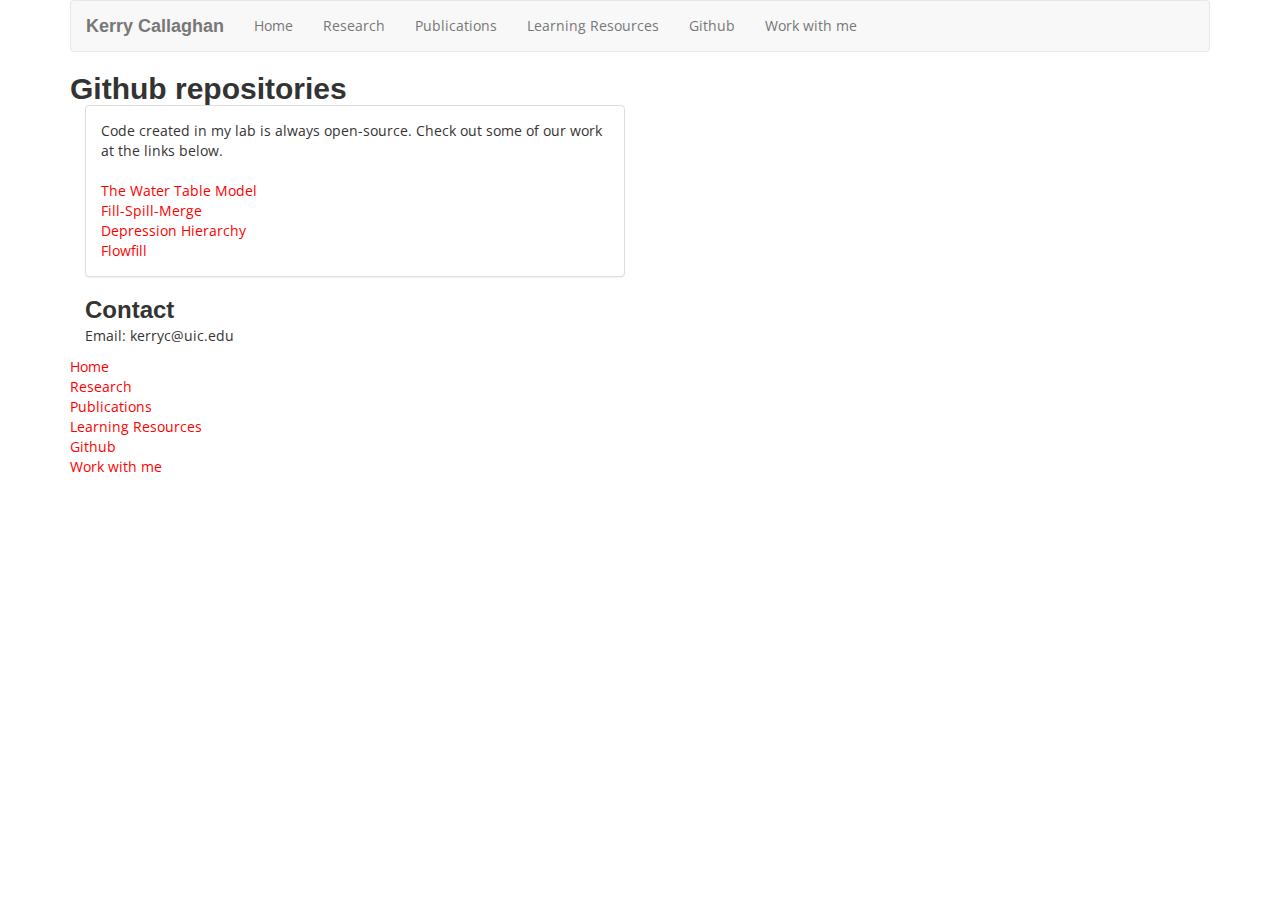
<file: github.html>
<!--
Author: W3layouts
Author URL: http://w3layouts.com
License: Creative Commons Attribution 3.0 Unported
License URL: http://creativecommons.org/licenses/by/3.0/
-->
<!DOCTYPE html>
<html>
<head>
<!-- Global site tag (gtag.js) - Google Analytics -->
<script async src="https://www.googletagmanager.com/gtag/js?id=UA-102176832-1"></script>
<script>
  window.dataLayer = window.dataLayer || [];
  function gtag(){dataLayer.push(arguments);}
  gtag('js', new Date());

  gtag('config', 'UA-102176832-1');
</script>
<title>Kerry Callaghan</title>
<!-- for-mobile-apps -->
<meta name="viewport" content="width=device-width, initial-scale=1">
<meta http-equiv="Content-Type" content="text/html; charset=utf-8" />
<meta name="keywords" content="Your Name, your field" />
<script type="application/x-javascript"> addEventListener("load", function() { setTimeout(hideURLbar, 0); }, false);
		function hideURLbar(){ window.scrollTo(0,1); } </script>
<!-- //for-mobile-apps -->
<link href="css/bootstrap.css" rel="stylesheet" type="text/css" media="all" />
<link href="css/style.css" rel="stylesheet" type="text/css" media="all" />
<!-- js -->
<script type="text/javascript" src="js/jquery-2.1.4.min.js"></script>
<!-- //js -->
<!-- animation-effect -->
<link href="css/animate.min.css" rel="stylesheet"> 
<script src="js/wow.min.js"></script>
<script>
 new WOW().init();
</script>
<!-- //animation-effect -->
<link href='//fonts.googleapis.com/css?family=Oswald' rel='stylesheet' type='text/css'>
<link href='//fonts.googleapis.com/css?family=Open+Sans:400,300,300italic,400italic,600,600italic,700,700italic,800,800italic' rel='stylesheet' type='text/css'>
<!-- start-smoth-scrolling -->
<script type="text/javascript" src="js/move-top.js"></script>
<script type="text/javascript" src="js/easing.js"></script>
<script type="text/javascript">
	jQuery(document).ready(function($) {
		$(".scroll").click(function(event){		
			event.preventDefault();
			$('html,body').animate({scrollTop:$(this.hash).offset().top},1000);
		});
	});
</script>
<!-- start-smoth-scrolling -->

</head>
	

<link rel="icon" 
     type="image/png" 
     href="images/water_drop.png">
	
<body>
<!-- header -->
	<div class="header">
		<div class="container">
			<nav class="navbar navbar-default">
				<!-- Brand and toggle get grouped for better mobile display -->
				<div class="navbar-header">
				  <button type="button" class="navbar-toggle collapsed" data-toggle="collapse" data-target="#bs-example-navbar-collapse-1">
					<span class="sr-only">Toggle navigation</span>
					<span class="icon-bar"></span>
					<span class="icon-bar"></span>
					<span class="icon-bar"></span>
				  </button>
					<div class="logo">
						<h1><a class="navbar-brand" href="index.html">Kerry Callaghan</a></h1>
					</div>
				</div>

				<!-- Collect the nav links, forms, and other content for toggling -->
				<div class="collapse navbar-collapse nav-wil" id="bs-example-navbar-collapse-1">
					<nav class="menu menu--francisco">
						<ul class="nav navbar-nav menu__list">
							<li class="menu__item "><a href="index.html" class="menu__link"><span class="menu__helper">Home</span></a></li>
							<li class="menu__item"><a href="research_edit.html" class="menu__link"><span class="menu__helper">Research</span></a></li>
							<li class="menu__item"><a href="publications.html" class="menu__link"><span class="menu__helper">Publications</span></a></li>
						<!--	<li class="menu__item"><a href="interests.html" class="menu__link"><span class="menu__helper">Interests & Resources</span></a></li> -->
			    			<li class="menu__item"><a href="learning_resources.html" class="menu__link"><span class="menu__helper">Learning Resources</span></a></li>
							<li class="menu__item menu__item--current"><a href="github.html" class="menu__link"><span class="menu__helper">Github</span></a></li>

							<li class="menu__item"><a href="join.html" class="menu__link"><span class="menu__helper">Work with me</span></a></li>
	<!--<li class="menu__item"><a href="#CONTACT" class="menu__link"><span class="menu__helper">Contact</span></a></li>-->
						</ul>
					</nav>
				</div>
				<!-- /.navbar-collapse -->
			</nav>
		</div>
	</div>
<!-- //header -->
<!-- banner -->
	<div class="banner1">
		<div class="container">
			<h2 class=<a></a> <span>Github repositories</span></h2>
		</div>
	</div>
<!-- //banner -->
<!-- about -->
<div class="about">
    <div class="container">
        <div class="about-grids">
		<!-- <h2>Interested in joining the group?</h2>-->
		<!--<br><br><br>-->
		<!--<img src="images/Panther_Beach,_CA_Birdies.jpg" alt=" " class="img-responsive" />-->

            <div class="col-md-6 about-grids-left">
                <div class="panel-group" id="accordion" role="tablist" aria-multiselectable="true">
                    <div class="panel panel-default">
                        <div id="collapseOne" class="panel-collapse collapse in" role="tabpanel" aria-labelledby="headingOne">
                            <div class="panel-body panel_text">

				    Code created in my lab is always open-source. Check out some of our work at the links below.
				      <br><br>
				    <a href="https://github.com/KCallaghan/WTM" target="_blank">The Water Table Model</a>
				    <br>
				    <a href="https://github.com/KCallaghan/Barnes2020-FillSpillMerge" target="_blank">Fill-Spill-Merge</a>
				    <br>
				    <a href="https://github.com/KCallaghan/Barnes2019-DepressionHierarchy" target="_blank">Depression Hierarchy</a>
				    <br>
				    <a href="https://github.com/KCallaghan/FlowFill" target="_blank">Flowfill</a>
				    <br>


                  </div>
                        </div>
                    </div>
                </div>
            </div>

                             
                            </div>
                        </div>
            </div>
            <div class="clearfix"> </div>
        </div>
    </div>
</div>
<!-- //about -->
<!-- footer -->
	<div class="footer"><a name="CONTACT"></a>
		<div class="container">
			<div class="footer-grids">
				<div class="col-md-4 footer-grid ">
                    <h3>Contact</h3>
                    <p>Email: kerryc@uic.edu</p>
                    <!--<p>Phone: XXX-XXX-XXXX</p> -->
                    <!--<p>Office: XXXXXX</p> -->
				
				</div>
                <div class="col-md-4 footer-grid ">
                    <br><br><br>
                      <!--<p>Mail: MC XXX-XX</p> -->
                      <!--<p>1200 E. California Blvd.</p> -->
                      <!--<p>Pasadena, CA 91125</p> -->
                </div>
                <div class="clearfix"> </div>
			</div>
			<div class="footer-grids1">
				<div class="footer-grids1-left ">
                    <ul>
						<li class="menu__item"><a href="index.html">Home</a></li>
						<li class="menu__item"><a href="research_edit.html" class="menu__link"><span class="menu__helper">Research</span></a></li>
						<li class="menu__item"><a href="publications.html" class="menu__link"><span class="menu__helper">Publications</span></a></li>
					<!--	<li class="menu__item"><a href="interests.html" class="menu__link"><span class="menu__helper">Interests</span></a></li> -->
			    			<li class="menu__item"><a href="learning_resources.html" class="menu__link"><span class="menu__helper">Learning Resources</span></a></li>
			    	<li class="active"><a href="github.html" class="menu__link"><span class="menu__helper">Github</span></a></li>

						<li class="menu__item"><a href="join.html" class="menu__link"><span class="menu__helper">Work with me</span></a></li>
					</ul>
				</div>
				<div class="footer-grids1-right">
					<!--<p class="animated wow slideInRight" data-wow-delay=".01s">Design by <a href="http://w3layouts.com/">W3layouts</a></p>-->
				</div>
				<div class="clearfix"> </div>
			</div>
		</div>
	</div>
<!-- //footer -->
	
<!-- for bootstrap working -->
	<script src="js/bootstrap.js"></script>
<!-- //for bootstrap working -->
<!-- here stars scrolling icon -->
	<script type="text/javascript">
		$(document).ready(function() {
			/*
				var defaults = {
				containerID: 'toTop', // fading element id
				containerHoverID: 'toTopHover', // fading element hover id
				scrollSpeed: 1200,
				easingType: 'linear' 
				};
			*/
								
			$().UItoTop({ easingType: 'easeOutQuart' });
								
			});
	</script>
<!-- //here ends scrolling icon -->
</body>
</html>
</file>
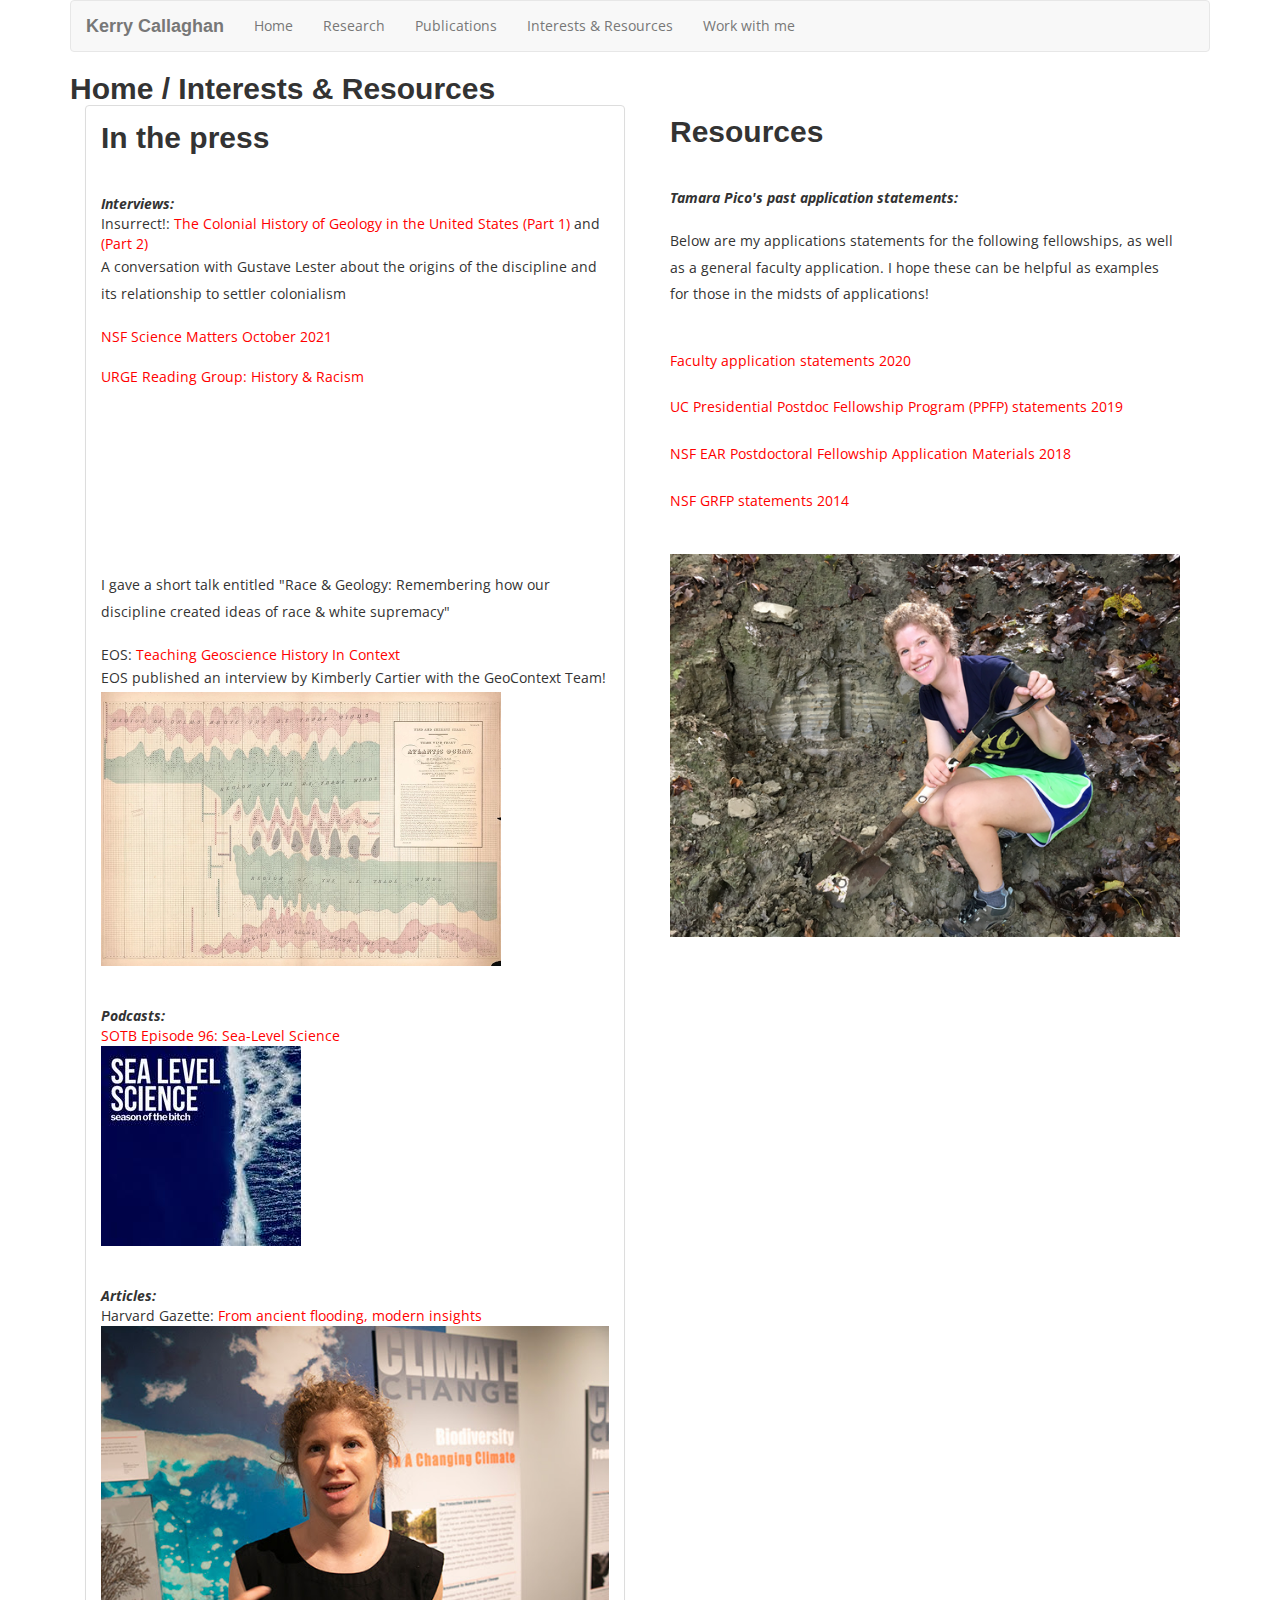
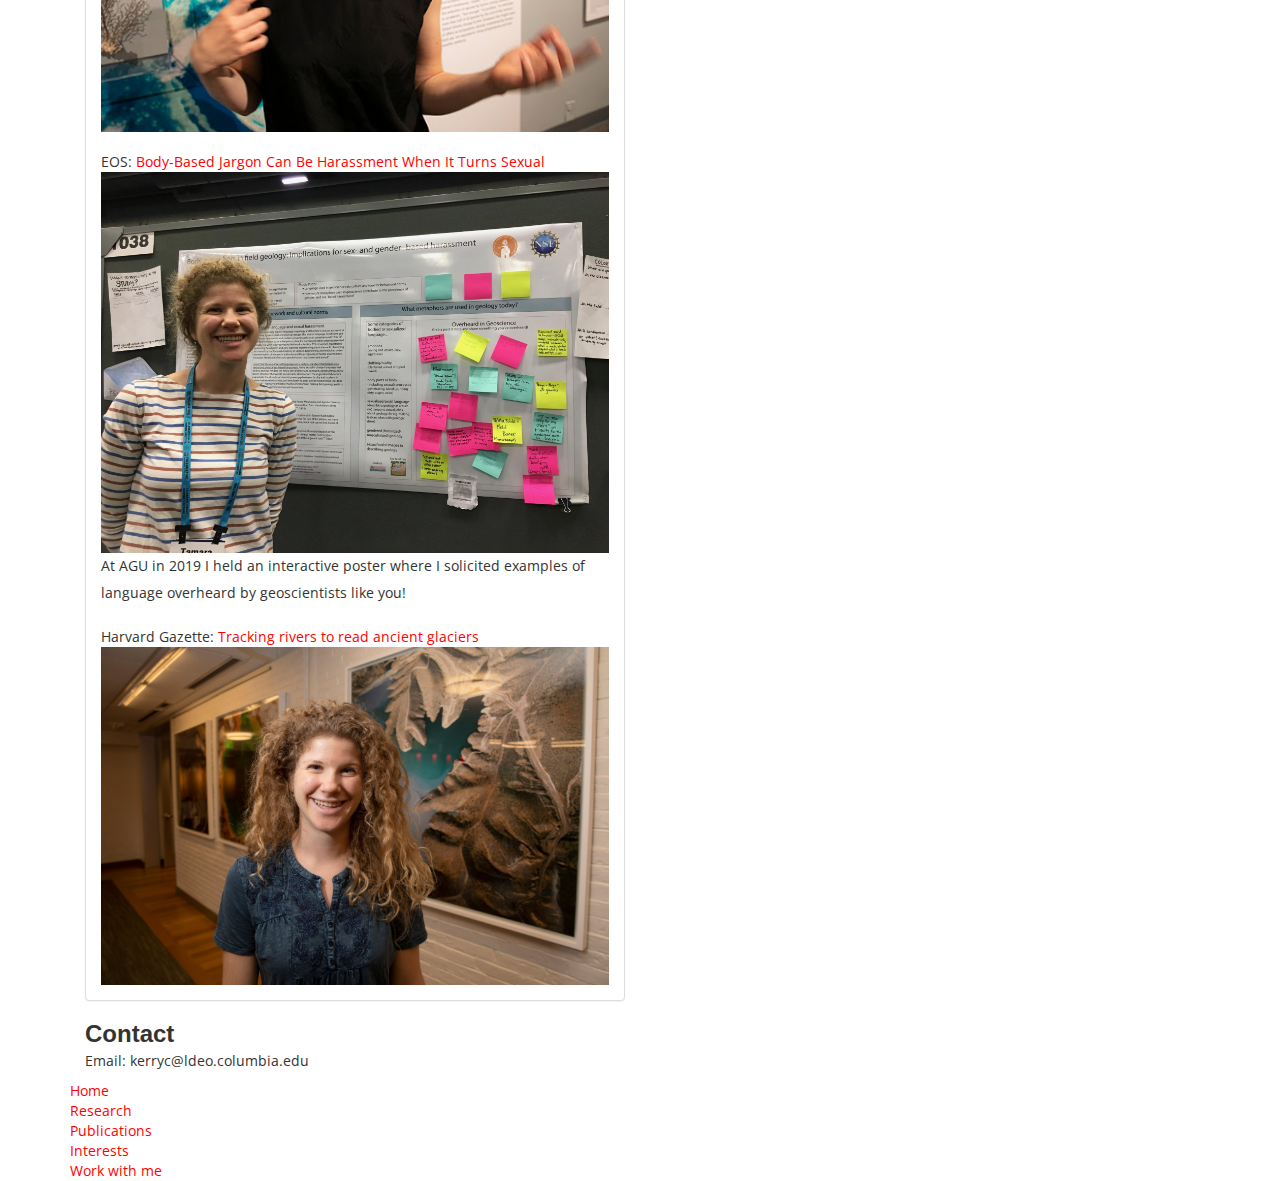
<file: interests.html>
<!--
Author: W3layouts
Author URL: http://w3layouts.com
License: Creative Commons Attribution 3.0 Unported
License URL: http://creativecommons.org/licenses/by/3.0/
-->
<!DOCTYPE html>
<html>
<head>
<!-- Global site tag (gtag.js) - Google Analytics -->
<script async src="https://www.googletagmanager.com/gtag/js?id=UA-102176832-1"></script>
<script>
  window.dataLayer = window.dataLayer || [];
  function gtag(){dataLayer.push(arguments);}
  gtag('js', new Date());

  gtag('config', 'UA-102176832-1');
</script>
<title>Kerry Callaghan</title>
<!-- for-mobile-apps -->
<meta name="viewport" content="width=device-width, initial-scale=1">
<meta http-equiv="Content-Type" content="text/html; charset=utf-8" />
<meta name="keywords" content="Your Name, your field" />
<script type="application/x-javascript"> addEventListener("load", function() { setTimeout(hideURLbar, 0); }, false);
		function hideURLbar(){ window.scrollTo(0,1); } </script>
<!-- //for-mobile-apps -->
<link href="css/bootstrap.css" rel="stylesheet" type="text/css" media="all" />
<link href="css/style.css" rel="stylesheet" type="text/css" media="all" />
<!-- js -->
<script type="text/javascript" src="js/jquery-2.1.4.min.js"></script>
<!-- //js -->
<!-- animation-effect -->
<link href="css/animate.min.css" rel="stylesheet"> 
<script src="js/wow.min.js"></script>
<script>
 new WOW().init();
</script>
<!-- //animation-effect -->
<link href='//fonts.googleapis.com/css?family=Oswald' rel='stylesheet' type='text/css'>
<link href='//fonts.googleapis.com/css?family=Open+Sans:400,300,300italic,400italic,600,600italic,700,700italic,800,800italic' rel='stylesheet' type='text/css'>
<!-- start-smoth-scrolling -->
<script type="text/javascript" src="js/move-top.js"></script>
<script type="text/javascript" src="js/easing.js"></script>
<script type="text/javascript">
	jQuery(document).ready(function($) {
		$(".scroll").click(function(event){		
			event.preventDefault();
			$('html,body').animate({scrollTop:$(this.hash).offset().top},1000);
		});
	});
</script>
<!-- start-smoth-scrolling -->

</head>

<link rel="icon" 
     type="image/png" 
     href="images/ice_icon.png">
	
<body>
<!-- header -->
	<div class="header">
		<div class="container">
			<nav class="navbar navbar-default">
				<!-- Brand and toggle get grouped for better mobile display -->
				<div class="navbar-header">
				  <button type="button" class="navbar-toggle collapsed" data-toggle="collapse" data-target="#bs-example-navbar-collapse-1">
					<span class="sr-only">Toggle navigation</span>
					<span class="icon-bar"></span>
					<span class="icon-bar"></span>
					<span class="icon-bar"></span>
				  </button>
					<div class="logo">
						<h1><a class="navbar-brand" href="index.html">Kerry Callaghan</a></h1>
					</div>
				</div>

				<!-- Collect the nav links, forms, and other content for toggling -->
				<div class="collapse navbar-collapse nav-wil" id="bs-example-navbar-collapse-1">
					<nav class="menu menu--francisco">
						<ul class="nav navbar-nav menu__list">
							<li class="menu__item "><a href="index.html" class="menu__link"><span class="menu__helper">Home</span></a></li>
							<li class="menu__item"><a href="research_edit.html" class="menu__link"><span class="menu__helper">Research</span></a></li>
							<li class="menu__item"><a href="publications.html" class="menu__link"><span class="menu__helper">Publications</span></a></li>
							<li class="menu__item menu__item--current"><a href="interests.html" class="menu__link"><span class="menu__helper">Interests & Resources</span></a></li>
						<!--	<li class="menu__item"><a href="people.html" class="menu__link"><span class="menu__helper">People</span></a></li> -->
							<li class="menu__item"><a href="join.html" class="menu__link"><span class="menu__helper">Work with me</span></a></li>
	<!--<li class="menu__item"><a href="#CONTACT" class="menu__link"><span class="menu__helper">Contact</span></a></li>-->
						</ul>
					</nav>
				</div>
				<!-- /.navbar-collapse -->
			</nav>
		</div>
	</div>
<!-- //header -->
<!-- banner -->
	<div class="banner1">
		<div class="container">
			<h2 class=<a href="index.html">Home</a> / <span>Interests & Resources</span></h2>
		</div>
	</div>
<!-- //banner -->
<!-- about -->
<div class="about">
    <div class="container">
        <div class="about-grids">
            <div class="col-md-6 about-grids-left">
                <div class="panel-group" id="accordion" role="tablist" aria-multiselectable="true">
                    <div class="panel panel-default">
                        <div id="collapseOne" class="panel-collapse collapse in" role="tabpanel" aria-labelledby="headingOne">
                            <div class="panel-body panel_text">
				    <h2>In the press</h2>
				    <br><br>
				    <b> <em> Interviews: </b> </em>
				    <br>
				  Insurrect!: <a href=" http://insurrecthistory.org/2021/11/12/the-colonial-history-of-geology-in-the-united-states/" target="_blank"> The Colonial History of Geology in the United States (Part 1) </a> and  <a href=" https://insurrecthistory.org/2021/11/17/the-colonial-history-of-geology-in-the-united-states-part-two/" target="_blank"> (Part 2) </a>
				     <p> A conversation with Gustave Lester about the origins of the discipline and its relationship to settler colonialism </p>
				    <br>
				 <a href="https://beta.nsf.gov/science-matters/promoting-diversity-and-inclusivity-geoscience-confronting-its-past" target="_blank"> NSF Science Matters October 2021</a> 
				      <br>
				    <br>
				     <a href="https://www.youtube.com/watch?v=TgH_sgPi5Do" target="_blank"> URGE Reading Group: History & Racism </a>
<iframe width="320" height="180" src="https://www.youtube.com/embed/TgH_sgPi5Do" frameborder="0" allow="accelerometer; autoplay; clipboard-write; encrypted-media; gyroscope; picture-in-picture" allowfullscreen></iframe>					<br>
				    <p> I gave a short talk entitled "Race & Geology: Remembering how our discipline created ideas of race & white supremacy" </p>
				    <br>
				    
				        EOS: <a href="https://eos.org/articles/teaching-geoscience-history-in-context" target="_blank"> Teaching Geoscience History In Context </a>
    <p> EOS published an interview by Kimberly Cartier with the GeoContext Team!  </p>
				    <img src="images/trade-wind-chart-atlantic-ocean-maury" alt=" " width="400" class="img-responsive" /> 
				    <br><br>
				    
				    <b> <em> Podcasts: </b> </em>
				    <br>

 <a href=" https://www.stitcher.com/podcast/season-of-the-bitch/e/63412833?autoplay=true" target="_blank"> SOTB Episode 96: Sea-Level Science </a>
<br>
				    <img src="images/slsciencesotb.jpg" alt=" " class="img-responsive" />
 <br><br>
				    <b> <em>Articles:  </b> </em>
<br>
Harvard Gazette: <a href="https://news.harvard.edu/gazette/story/2020/02/ancient-records-of-bering-strait-flooding-offer-fresh-insights/" target="_blank"> From ancient flooding, modern insights </a>
 <br>
				    <img src="images/BeringStrait_Gazettephoto1.jpg" alt=" " class="img-responsive" /> 
				    <br>
				    
EOS: <a href=" https://eos.org/articles/body-based-jargon-can-be-harassment-when-it-turns-sexual" target="_blank"> Body-Based Jargon Can Be Harassment When It Turns Sexual </a>
<br>
				      <img src="images/agu_poster_bodygeo.jpg" alt=" " class="img-responsive" /> 
				    
				    <p> At AGU in 2019 I held an interactive poster where I solicited examples of language overheard by geoscientists like you! </p>
<br>
				    Harvard Gazette: <a href="https://news.harvard.edu/gazette/story/2018/08/ancient-changes-along-the-hudson-offer-glimpse-into-how-ice-sheets-grew/
					    " target="_blank">Tracking rivers to read ancient glaciers </a>
				     <img src="images/HudsonGazettephoto.jpg" alt=" " class="img-responsive" /> 
				    
                  </div>
                        </div>
                    </div>
                </div>
            </div>
             <div class="col-md-6 about-grids-right">
                <!--<img src="images/varves.png" alt=" " class="img-responsive" />-->
		      <div id="collapseOne" class="panel-collapse collapse in" role="tabpanel" aria-labelledby="headingOne">
                            <div class="panel-heading panel_text">
                             <h2>Resources</h2>
				    <br><br>
				    <b> <em>Tamara Pico's past application statements:  </b> </em>
				    <br><br>
				    <p>  Below are my applications statements for the following fellowships, as well as a general faculty application. 
					    I hope these can be helpful as examples for those in the midsts of applications! </p>
				    <br><br>
				    <p>  <a href="/images/Pico_general_facultyapplication.zip" download="Pico_general_facultyapplication">
	
Faculty application statements 2020</a> </p>    
				    <br>
				    <p>  <a href="/images/Pico_PPFP_statements.zip" download="Pico_PPFP_statements">
					    UC Presidential Postdoc Fellowship Program (PPFP) statements 2019 </p>  
					    <br>
				    <p>  <a href="/images/Pico_NSF_EAR_Postdoc_app_2018.zip" download="Pico_NSF_EAR_Postdoc_app_2018">
					     NSF EAR Postdoctoral Fellowship Application Materials 2018 </p>  
					    <br>
				    <p>  <a href="/images/Pico_NSF_GRFP_2014.zip" download="Pico_NSF_GRFP_2014">
					    NSF GRFP statements 2014 </p>  
					    <br><br>
			<img src="images/varves.png" alt=" " class="img-responsive" 
                            </div>
                        </div>
            </div>
            <div class="clearfix"> </div>
        </div>
    </div>
</div>
<!-- //about -->
<!-- footer -->
	<div class="footer"><a name="CONTACT"></a>
		<div class="container">
			<div class="footer-grids">
				<div class="col-md-4 footer-grid ">
                    <h3>Contact</h3>
                    <p>Email: kerryc@ldeo.columbia.edu</p>
                    <!--<p>Phone: XXX-XXX-XXXX</p> -->
                    <!--<p>Office: XXXXXX</p> -->
				
				</div>
                <div class="col-md-4 footer-grid ">
                    <br><br><br>
                      <!--<p>Mail: MC XXX-XX</p> -->
                      <!--<p>1200 E. California Blvd.</p> -->
                      <!--<p>Pasadena, CA 91125</p> -->
                </div>
                <div class="clearfix"> </div>
			</div>
			<div class="footer-grids1">
				<div class="footer-grids1-left ">
                    <ul>
						<li class="active"><a href="index.html">Home</a></li>
						<li class="menu__item"><a href="research_edit.html" class="menu__link"><span class="menu__helper">Research</span></a></li>
						<li class="menu__item"><a href="publications.html" class="menu__link"><span class="menu__helper">Publications</span></a></li>
						<li class="menu__item"><a href="interests.html" class="menu__link"><span class="menu__helper">Interests</span></a></li>
			   	<!--		 <li class="menu__item"><a href="people.html" class="menu__link"><span class="menu__helper">People</span></a></li> -->
						<li class="menu__item"><a href="join.html" class="menu__link"><span class="menu__helper">Work with me</span></a></li>
					</ul>
				</div>
				<div class="footer-grids1-right">
					<!--<p class="animated wow slideInRight" data-wow-delay=".01s">Design by <a href="http://w3layouts.com/">W3layouts</a></p>-->
				</div>
				<div class="clearfix"> </div>
			</div>
		</div>
	</div>
<!-- //footer -->
	
<!-- for bootstrap working -->
	<script src="js/bootstrap.js"></script>
<!-- //for bootstrap working -->
<!-- here stars scrolling icon -->
	<script type="text/javascript">
		$(document).ready(function() {
			/*
				var defaults = {
				containerID: 'toTop', // fading element id
				containerHoverID: 'toTopHover', // fading element hover id
				scrollSpeed: 1200,
				easingType: 'linear' 
				};
			*/
								
			$().UItoTop({ easingType: 'easeOutQuart' });
								
			});
	</script>
<!-- //here ends scrolling icon -->
</body>
</html>
</file>
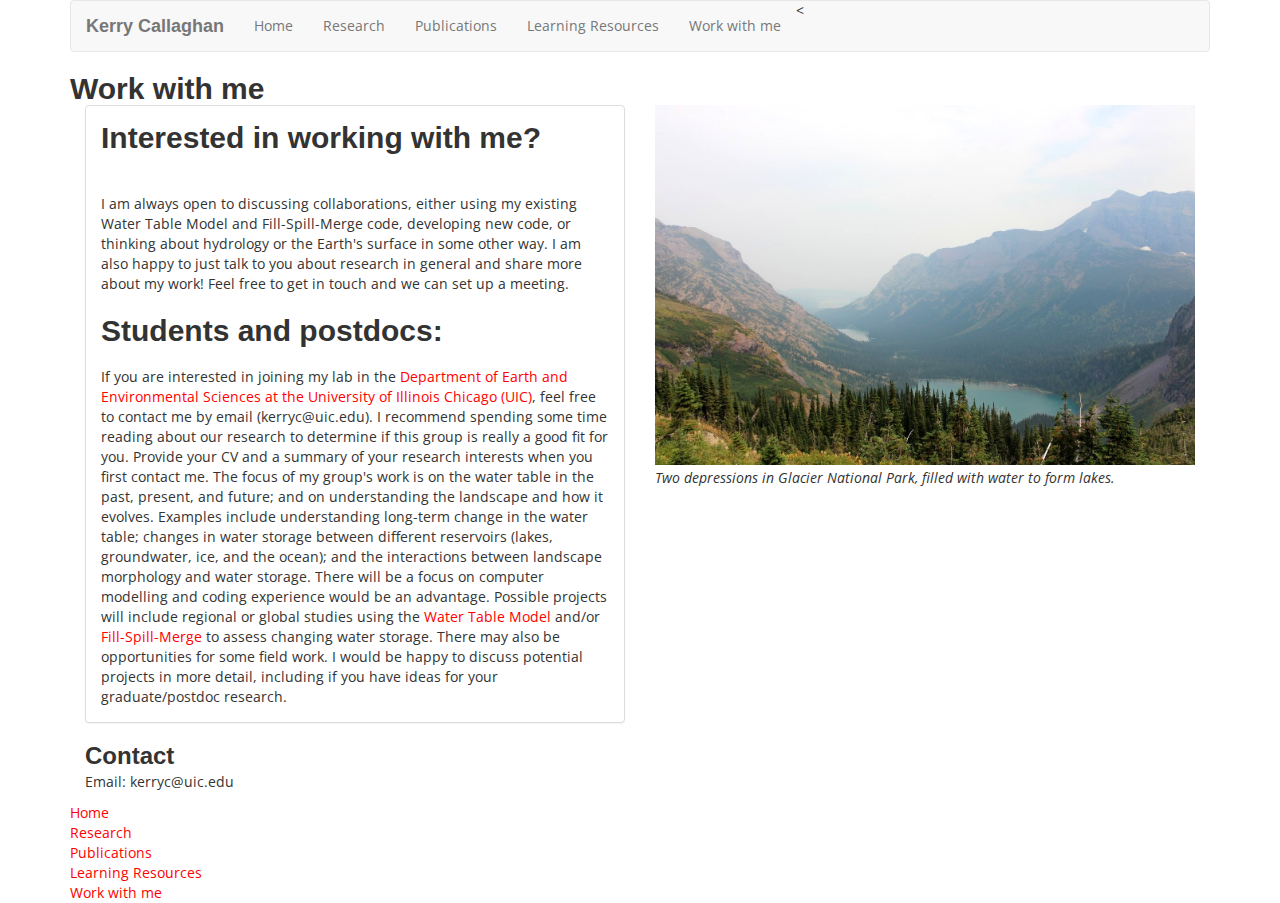
<file: join.html>
<!--
Author: W3layouts
Author URL: http://w3layouts.com
License: Creative Commons Attribution 3.0 Unported
License URL: http://creativecommons.org/licenses/by/3.0/
-->
<!DOCTYPE html>
<html>
<head>
<!-- Global site tag (gtag.js) - Google Analytics -->
<script async src="https://www.googletagmanager.com/gtag/js?id=UA-102176832-1"></script>
<script>
  window.dataLayer = window.dataLayer || [];
  function gtag(){dataLayer.push(arguments);}
  gtag('js', new Date());

  gtag('config', 'UA-102176832-1');
</script>
<title>Kerry Callaghan</title>
<!-- for-mobile-apps -->
<meta name="viewport" content="width=device-width, initial-scale=1">
<meta http-equiv="Content-Type" content="text/html; charset=utf-8" />
<meta name="keywords" content="Your Name, your field" />
<script type="application/x-javascript"> addEventListener("load", function() { setTimeout(hideURLbar, 0); }, false);
		function hideURLbar(){ window.scrollTo(0,1); } </script>
<!-- //for-mobile-apps -->
<link href="css/bootstrap.css" rel="stylesheet" type="text/css" media="all" />
<link href="css/style.css" rel="stylesheet" type="text/css" media="all" />
<!-- js -->
<script type="text/javascript" src="js/jquery-2.1.4.min.js"></script>
<!-- //js -->
<!-- animation-effect -->
<link href="css/animate.min.css" rel="stylesheet"> 
<script src="js/wow.min.js"></script>
<script>
 new WOW().init();
</script>
<!-- //animation-effect -->
<link href='//fonts.googleapis.com/css?family=Oswald' rel='stylesheet' type='text/css'>
<link href='//fonts.googleapis.com/css?family=Open+Sans:400,300,300italic,400italic,600,600italic,700,700italic,800,800italic' rel='stylesheet' type='text/css'>
<!-- start-smoth-scrolling -->
<script type="text/javascript" src="js/move-top.js"></script>
<script type="text/javascript" src="js/easing.js"></script>
<script type="text/javascript">
	jQuery(document).ready(function($) {
		$(".scroll").click(function(event){		
			event.preventDefault();
			$('html,body').animate({scrollTop:$(this.hash).offset().top},1000);
		});
	});
</script>
<!-- start-smoth-scrolling -->

</head>
	

<link rel="icon" 
     type="image/png" 
     href="images/water_drop.png">
	
<body>
<!-- header -->
	<div class="header">
		<div class="container">
			<nav class="navbar navbar-default">
				<!-- Brand and toggle get grouped for better mobile display -->
				<div class="navbar-header">
				  <button type="button" class="navbar-toggle collapsed" data-toggle="collapse" data-target="#bs-example-navbar-collapse-1">
					<span class="sr-only">Toggle navigation</span>
					<span class="icon-bar"></span>
					<span class="icon-bar"></span>
					<span class="icon-bar"></span>
				  </button>
					<div class="logo">
						<h1><a class="navbar-brand" href="index.html">Kerry Callaghan</a></h1>
					</div>
				</div>

				<!-- Collect the nav links, forms, and other content for toggling -->
				<div class="collapse navbar-collapse nav-wil" id="bs-example-navbar-collapse-1">
					<nav class="menu menu--francisco">
						<ul class="nav navbar-nav menu__list">
							<li class="menu__item "><a href="index.html" class="menu__link"><span class="menu__helper">Home</span></a></li>
							<li class="menu__item"><a href="research_edit.html" class="menu__link"><span class="menu__helper">Research</span></a></li>
							<li class="menu__item"><a href="publications.html" class="menu__link"><span class="menu__helper">Publications</span></a></li>
						<!--	<li class="menu__item"><a href="interests.html" class="menu__link"><span class="menu__helper">Interests & Resources</span></a></li> -->
			    	<		<li class="menu__item"><a href="learning_resources.html" class="menu__link"><span class="menu__helper">Learning Resources</span></a></li>

							<li class="menu__item menu__item--current"><a href="join.html" class="menu__link"><span class="menu__helper">Work with me</span></a></li>
	<!--<li class="menu__item"><a href="#CONTACT" class="menu__link"><span class="menu__helper">Contact</span></a></li>-->
						</ul>
					</nav>
				</div>
				<!-- /.navbar-collapse -->
			</nav>
		</div>
	</div>
<!-- //header -->
<!-- banner -->
	<div class="banner1">
		<div class="container">
			<h2 class=<a></a> <span>Work with me</span></h2>
		</div>
	</div>
<!-- //banner -->
<!-- about -->
<div class="about">
    <div class="container">
        <div class="about-grids">
		<!-- <h2>Interested in joining the group?</h2>-->
		<!--<br><br><br>-->
		<!--<img src="images/Panther_Beach,_CA_Birdies.jpg" alt=" " class="img-responsive" />-->

            <div class="col-md-6 about-grids-left">
                <div class="panel-group" id="accordion" role="tablist" aria-multiselectable="true">
                    <div class="panel panel-default">
                        <div id="collapseOne" class="panel-collapse collapse in" role="tabpanel" aria-labelledby="headingOne">
                            <div class="panel-body panel_text">
				    <h2>Interested in working with me?</h2>
				    <br><br>
				    I am always open to discussing collaborations, either using my existing Water Table Model and Fill-Spill-Merge code, developing new code, or thinking about hydrology or the Earth's surface in some other way. I am also happy to just talk to you about research in general and share more about my work! Feel free to get in touch and we can set up a meeting.
				      <br><br>
				      <h2>Students and postdocs:</h2>
				      				    <br>
If you are interested in joining my lab in the <a href="https://eaes.uic.edu/" target="_blank"> Department of Earth and Environmental Sciences at the University of Illinois Chicago (UIC)</a>, feel free to contact me by email (kerryc@uic.edu). I recommend spending some time reading about our research to determine if this group is really a good fit for you. Provide your CV and a summary of your research interests when you first contact me.
The focus of my group's work is on the water table in the past, present, and future; and on understanding the landscape and how it evolves. Examples include understanding long-term change in the water table; changes in water storage between different reservoirs (lakes, groundwater, ice, and the ocean); and the interactions between landscape morphology and water storage.
There will be a focus on computer modelling and coding experience would be an advantage. Possible projects will include regional or global studies using the <a href="https://github.com/KCallaghan/WTM" target="_blank"> Water Table Model</a> and/or <a href="https://esurf.copernicus.org/articles/9/105/2021/" target="_blank"> Fill-Spill-Merge </a> to assess changing water storage. There may also be opportunities for some field work. I would be happy to discuss potential projects in more detail, including if you have ideas for your graduate/postdoc research.


                  </div>
                        </div>
                    </div>
                </div>
            </div>
             <div class="col-md-6 about-grids-right">
                <img src="images/two_lakes.jpg" alt=" " class="img-responsive" />
		    
		     <p> <em> Two depressions in Glacier National Park, filled with water to form lakes. </em> </p>
		     <br><br><br>
		     <div id="collapseOne" class="panel-collapse collapse in" role="tabpanel" aria-labelledby="headingOne">
			      
		
                            <div class="panel-heading panel_text">
                             
                            </div>
                        </div>
            </div>
            <div class="clearfix"> </div>
        </div>
    </div>
</div>
<!-- //about -->
<!-- footer -->
	<div class="footer"><a name="CONTACT"></a>
		<div class="container">
			<div class="footer-grids">
				<div class="col-md-4 footer-grid ">
                    <h3>Contact</h3>
                    <p>Email: kerryc@uic.edu</p>
                    <!--<p>Phone: XXX-XXX-XXXX</p> -->
                    <!--<p>Office: XXXXXX</p> -->
				
				</div>
                <div class="col-md-4 footer-grid ">
                    <br><br><br>
                      <!--<p>Mail: MC XXX-XX</p> -->
                      <!--<p>1200 E. California Blvd.</p> -->
                      <!--<p>Pasadena, CA 91125</p> -->
                </div>
                <div class="clearfix"> </div>
			</div>
			<div class="footer-grids1">
				<div class="footer-grids1-left ">
                    <ul>
						<li class="menu__item"><a href="index.html">Home</a></li>
						<li class="menu__item"><a href="research_edit.html" class="menu__link"><span class="menu__helper">Research</span></a></li>
						<li class="menu__item"><a href="publications.html" class="menu__link"><span class="menu__helper">Publications</span></a></li>
					<!--	<li class="menu__item"><a href="interests.html" class="menu__link"><span class="menu__helper">Interests</span></a></li> -->
			    			<li class="menu__item"><a href="learning_resources.html" class="menu__link"><span class="menu__helper">Learning Resources</span></a></li>
						<li class="active"><a href="join.html" class="menu__link"><span class="menu__helper">Work with me</span></a></li>
					</ul>
				</div>
				<div class="footer-grids1-right">
					<!--<p class="animated wow slideInRight" data-wow-delay=".01s">Design by <a href="http://w3layouts.com/">W3layouts</a></p>-->
				</div>
				<div class="clearfix"> </div>
			</div>
		</div>
	</div>
<!-- //footer -->
	
<!-- for bootstrap working -->
	<script src="js/bootstrap.js"></script>
<!-- //for bootstrap working -->
<!-- here stars scrolling icon -->
	<script type="text/javascript">
		$(document).ready(function() {
			/*
				var defaults = {
				containerID: 'toTop', // fading element id
				containerHoverID: 'toTopHover', // fading element hover id
				scrollSpeed: 1200,
				easingType: 'linear' 
				};
			*/
								
			$().UItoTop({ easingType: 'easeOutQuart' });
								
			});
	</script>
<!-- //here ends scrolling icon -->
</body>
</html>
</file>
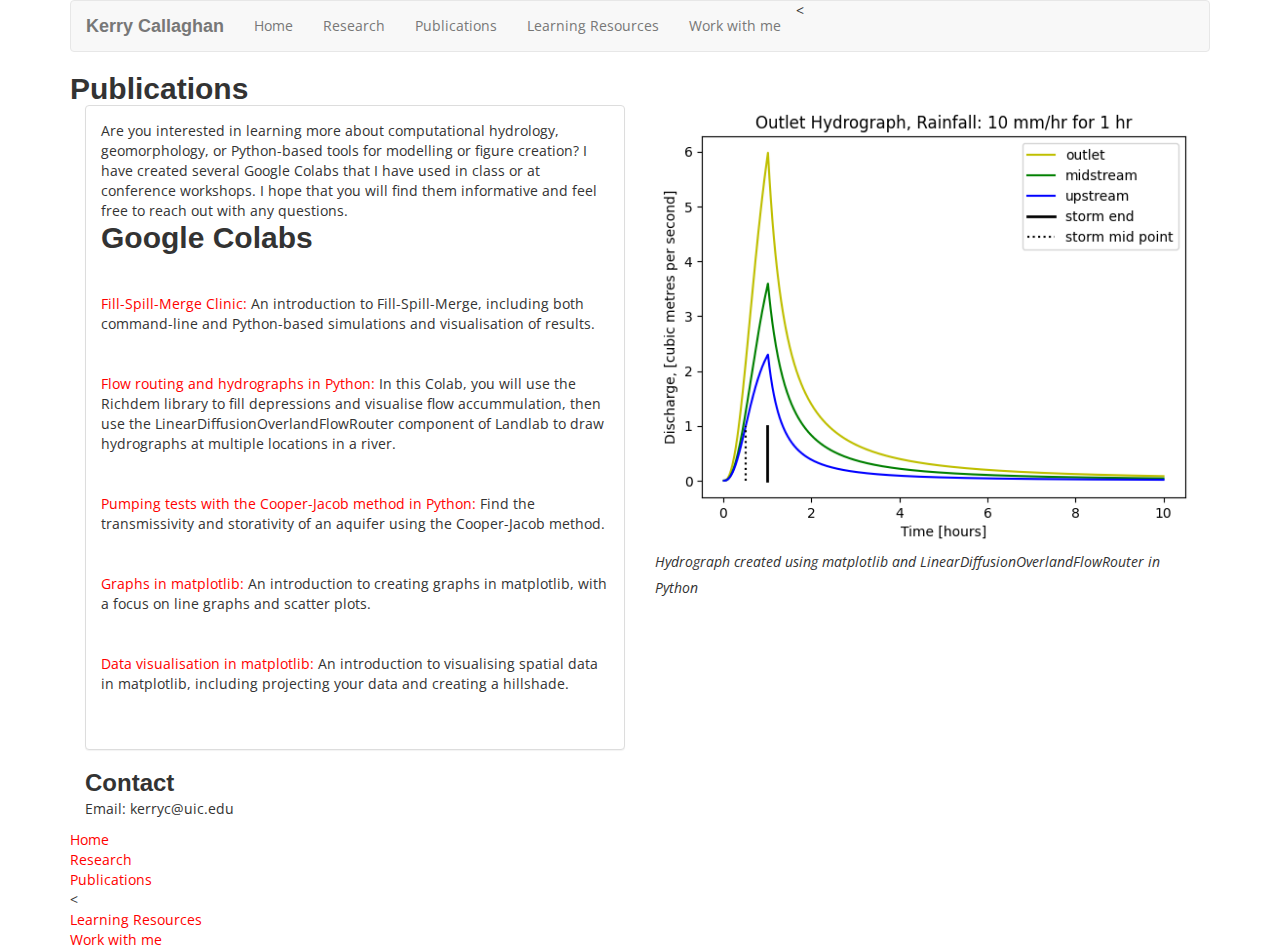
<file: learning_resources.html>
<!--
Author: W3layouts
Author URL: http://w3layouts.com
License: Creative Commons Attribution 3.0 Unported
License URL: http://creativecommons.org/licenses/by/3.0/
-->
<!DOCTYPE html>
<html>
<head>
<!-- Global site tag (gtag.js) - Google Analytics -->
<script async src="https://www.googletagmanager.com/gtag/js?id=UA-102176832-1"></script>
<script>
  window.dataLayer = window.dataLayer || [];
  function gtag(){dataLayer.push(arguments);}
  gtag('js', new Date());

  gtag('config', 'UA-102176832-1');
</script>
<title>Kerry Callaghan</title>
<!-- for-mobile-apps -->
<meta name="viewport" content="width=device-width, initial-scale=1">
<meta http-equiv="Content-Type" content="text/html; charset=utf-8" />
<meta name="keywords" content="Your Name, your field" />
<script type="application/x-javascript"> addEventListener("load", function() { setTimeout(hideURLbar, 0); }, false);
		function hideURLbar(){ window.scrollTo(0,1); } </script>
<!-- //for-mobile-apps -->
<link href="css/bootstrap.css" rel="stylesheet" type="text/css" media="all" />
<link href="css/style.css" rel="stylesheet" type="text/css" media="all" />
<!-- js -->
<script type="text/javascript" src="js/jquery-2.1.4.min.js"></script>
<!-- //js -->
<!-- animation-effect -->
<link href="css/animate.min.css" rel="stylesheet"> 
<script src="js/wow.min.js"></script>
<script>
 new WOW().init();
</script>
<!-- //animation-effect -->
<link href='//fonts.googleapis.com/css?family=Oswald' rel='stylesheet' type='text/css'>
<link href='//fonts.googleapis.com/css?family=Open+Sans:400,300,300italic,400italic,600,600italic,700,700italic,800,800italic' rel='stylesheet' type='text/css'>
<!-- start-smoth-scrolling -->
<script type="text/javascript" src="js/move-top.js"></script>
<script type="text/javascript" src="js/easing.js"></script>
<script type="text/javascript">
	jQuery(document).ready(function($) {
		$(".scroll").click(function(event){		
			event.preventDefault();
			$('html,body').animate({scrollTop:$(this.hash).offset().top},1000);
		});
	});
</script>
<!-- start-smoth-scrolling -->

</head>


<link rel="icon" 
     type="image/png" 
     href="images/water_drop.png">
	
<body>
<!-- header -->
	<div class="header">
		<div class="container">
			<nav class="navbar navbar-default">
				<!-- Brand and toggle get grouped for better mobile display -->
				<div class="navbar-header">
				  <button type="button" class="navbar-toggle collapsed" data-toggle="collapse" data-target="#bs-example-navbar-collapse-1">
					<span class="sr-only">Toggle navigation</span>
					<span class="icon-bar"></span>
					<span class="icon-bar"></span>
					<span class="icon-bar"></span>
				  </button>
					<div class="logo">
						<h1><a class="navbar-brand" href="index.html">Kerry Callaghan</a></h1>
					</div>
				</div>

				<!-- Collect the nav links, forms, and other content for toggling -->
				<div class="collapse navbar-collapse nav-wil" id="bs-example-navbar-collapse-1">
					<nav class="menu menu--francisco">
						<ul class="nav navbar-nav menu__list">
							<li class="menu__item "><a href="index.html" class="menu__link"><span class="menu__helper">Home</span></a></li>
							<li class="menu__item"><a href="research_edit.html" class="menu__link"><span class="menu__helper">Research</span></a></li>
							<li class="menu__item menu__item--current"><a href="publications.html" class="menu__link"><span class="menu__helper">Publications</span></a></li>
						<!--	<li class="menu__item"><a href="interests.html" class="menu__link"><span class="menu__helper">Interests & Resources</span></a></li> -->
			    	<		<li class="menu__item"><a href="learning_resources.html" class="menu__link"><span class="menu__helper">Learning Resources</span></a></li>
							<li class="menu__item"><a href="join.html" class="menu__link"><span class="menu__helper">Work with me</span></a></li>
	<!--<li class="menu__item"><a href="#CONTACT" class="menu__link"><span class="menu__helper">Contact</span></a></li>-->
						</ul>
					</nav>
				</div>
				<!-- /.navbar-collapse -->
			</nav>
		</div>
	</div>
<!-- //header -->
<!-- banner -->
	<div class="banner1">
		<div class="container">
			<h2 class=<a></a> <span>Publications</span></h2>
		</div>
	</div>
<!-- //banner -->
<!-- about -->
<div class="about">
    <div class="container">
        <div class="about-grids">
            <div class="col-md-6 about-grids-left">
                <div class="panel-group" id="accordion" role="tablist" aria-multiselectable="true">
                    <div class="panel panel-default">
                        <div id="collapseOne" class="panel-collapse collapse in" role="tabpanel" aria-labelledby="headingOne">
                            <div class="panel-body panel_text">
                            	Are you interested in learning more about computational hydrology, geomorphology, or Python-based tools for modelling or figure creation? I have created several Google Colabs that I have used in class or at conference workshops. I hope that you will find them informative and feel free to reach out with any questions.
				    <h2> Google Colabs </h2>
				    <br><br>

<a href="https://colab.research.google.com/drive/1Zsx0n-u91EXuVab5Y7D8hi2FKZoNQ_62?usp=sharing" target="_blank">Fill-Spill-Merge Clinic:</a> An introduction to Fill-Spill-Merge, including both command-line and Python-based simulations and visualisation of results.
<br><br><br>
<a href="https://colab.research.google.com/drive/10aymT9-ouwKZnFJprKTtHF0IqGQ8gXj4?usp=sharing" target="_blank">Flow routing and hydrographs in Python:</a> In this Colab, you will use the Richdem library to fill depressions and visualise flow accummulation, then use the LinearDiffusionOverlandFlowRouter component of Landlab to draw hydrographs at multiple locations in a river.
<br><br><br>
<a href="https://colab.research.google.com/drive/1NHg_Sc28LzVqkif0QutCV7FoyEz0i2n4?usp=sharing" target="_blank">Pumping tests with the Cooper-Jacob method in Python:</a> Find the transmissivity and storativity of an aquifer using the Cooper-Jacob method.
<br><br><br>
<a href="https://colab.research.google.com/drive/1R4ALgj5z5sVcuHTHpgagWzC59QVMCIrc?usp=sharing" target="_blank">Graphs in matplotlib:</a> An introduction to creating graphs in matplotlib, with a focus on line graphs and scatter plots.
<br><br><br>
<a href="https://colab.research.google.com/drive/1kVi3DEXgJCdSVM-uElyLcxNJysFpvbWC?usp=sharing" target="_blank">Data visualisation in matplotlib:</a> An introduction to visualising spatial data in matplotlib, including projecting your data and creating a hillshade.
<br><br><br>


				</div>
                        </div>
                    </div>
                </div>
            </div>
             <div class="col-md-6 about-grids-right">
                <img src="images/hydrograph.png" alt=" " class="img-responsive" />
		     
		     <p> <em> Hydrograph created using matplotlib and LinearDiffusionOverlandFlowRouter in Python </em> </p>
		      <div id="collapseOne" class="panel-collapse collapse in" role="tabpanel" aria-labelledby="headingOne">
                            <div class="panel-heading panel_text">
                             
                            </div>
                        </div>
            </div>
            <div class="clearfix"> </div>
        </div>
    </div>
</div>
<!-- //about -->
<!-- footer -->
	<div class="footer"><a name="CONTACT"></a>
		<div class="container">
			<div class="footer-grids">
				<div class="col-md-4 footer-grid ">
                    <h3>Contact</h3>
                    <p>Email: kerryc@uic.edu</p>
                    <!--<p>Phone: XXX-XXX-XXXX</p> -->
                    <!--<p>Office: XXXXXX</p> -->
				
				</div>
                <div class="col-md-4 footer-grid ">
                    <br><br><br>
                      <!--<p>Mail: MC XXX-XX</p> -->
                      <!--<p>1200 E. California Blvd.</p> -->
                      <!--<p>Pasadena, CA 91125</p> -->
                </div>
                <div class="clearfix"> </div>
			</div>
			<div class="footer-grids1">
				<div class="footer-grids1-left ">
                    <ul>
						<li class="menu__item"><a href="index.html">Home</a></li>
						<li class="menu__item"><a href="research_edit.html" class="menu__link"><span class="menu__helper">Research</span></a></li>
						<li class="active"><a href="publications.html" class="menu__link"><span class="menu__helper">Publications</span></a></li>
					<!--	<li class="menu__item"><a href="interests.html" class="menu__link"><span class="menu__helper">Interests</span></a></li> -->
			    	<		<li class="menu__item"><a href="learning_resources.html" class="menu__link"><span class="menu__helper">Learning Resources</span></a></li>
						<li class="menu__item"><a href="join.html" class="menu__link"><span class="menu__helper">Work with me</span></a></li>
					</ul>
				</div>
				<div class="footer-grids1-right">
					<!--<p class="animated wow slideInRight" data-wow-delay=".01s">Design by <a href="http://w3layouts.com/">W3layouts</a></p>-->
				</div>
				<div class="clearfix"> </div>
			</div>
		</div>
	</div>
<!-- //footer -->
	
<!-- for bootstrap working -->
	<script src="js/bootstrap.js"></script>
<!-- //for bootstrap working -->
<!-- here stars scrolling icon -->
	<script type="text/javascript">
		$(document).ready(function() {
			/*
				var defaults = {
				containerID: 'toTop', // fading element id
				containerHoverID: 'toTopHover', // fading element hover id
				scrollSpeed: 1200,
				easingType: 'linear' 
				};
			*/
								
			$().UItoTop({ easingType: 'easeOutQuart' });
								
			});
	</script>
<!-- //here ends scrolling icon -->
</body>
</html>
</file>
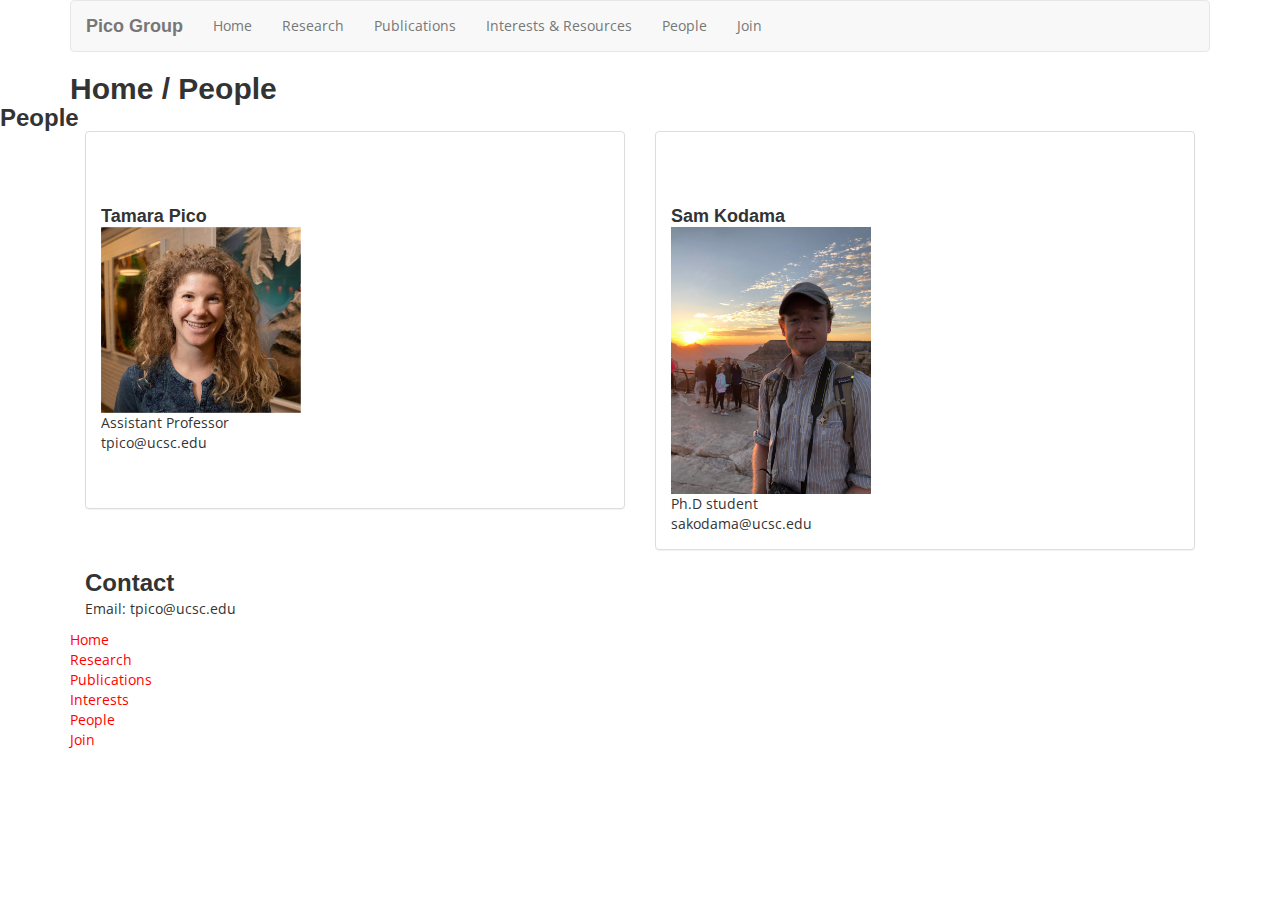
<file: people.html>
<!--
Author: W3layouts
Author URL: http://w3layouts.com
License: Creative Commons Attribution 3.0 Unported
License URL: http://creativecommons.org/licenses/by/3.0/
-->
<!DOCTYPE html>
<html>
<head>
<!-- Global site tag (gtag.js) - Google Analytics -->
<script async src="https://www.googletagmanager.com/gtag/js?id=UA-102176832-1"></script>
<script>
  window.dataLayer = window.dataLayer || [];
  function gtag(){dataLayer.push(arguments);}
  gtag('js', new Date());

  gtag('config', 'UA-102176832-1');
</script>
<title>Tamara Pico</title>
<!-- for-mobile-apps -->
<meta name="viewport" content="width=device-width, initial-scale=1">
<meta http-equiv="Content-Type" content="text/html; charset=utf-8" />
<meta name="keywords" content="Your Name, your field" />
<script type="application/x-javascript"> addEventListener("load", function() { setTimeout(hideURLbar, 0); }, false);
		function hideURLbar(){ window.scrollTo(0,1); } </script>
<!-- //for-mobile-apps -->
<link href="css/bootstrap.css" rel="stylesheet" type="text/css" media="all" />
<link href="css/style.css" rel="stylesheet" type="text/css" media="all" />
<!-- js -->
<script type="text/javascript" src="js/jquery-2.1.4.min.js"></script>
<!-- //js -->
<!-- animation-effect -->
<link href="css/animate.min.css" rel="stylesheet"> 
<script src="js/wow.min.js"></script>
<script>
 new WOW().init();
</script>
<!-- //animation-effect -->
<link href='//fonts.googleapis.com/css?family=Oswald' rel='stylesheet' type='text/css'>
<link href='//fonts.googleapis.com/css?family=Open+Sans:400,300,300italic,400italic,600,600italic,700,700italic,800,800italic' rel='stylesheet' type='text/css'>
<!-- start-smoth-scrolling -->
<script type="text/javascript" src="js/move-top.js"></script>
<script type="text/javascript" src="js/easing.js"></script>
<script type="text/javascript">
	jQuery(document).ready(function($) {
		$(".scroll").click(function(event){		
			event.preventDefault();
			$('html,body').animate({scrollTop:$(this.hash).offset().top},1000);
		});
	});
</script>
<!-- start-smoth-scrolling -->

</head>
	

<link rel="icon" 
     type="image/png" 
     href="images/ice_icon.png">
	
<body>
<!-- header -->
	<div class="header">
		<div class="container">
			<nav class="navbar navbar-default">
				<!-- Brand and toggle get grouped for better mobile display -->
				<div class="navbar-header">
				  <button type="button" class="navbar-toggle collapsed" data-toggle="collapse" data-target="#bs-example-navbar-collapse-1">
					<span class="sr-only">Toggle navigation</span>
					<span class="icon-bar"></span>
					<span class="icon-bar"></span>
					<span class="icon-bar"></span>
				  </button>
					<div class="logo">
						<h1><a class="navbar-brand" href="index.html">Pico Group</a></h1>
					</div>
				</div>

				<!-- Collect the nav links, forms, and other content for toggling -->
				<div class="collapse navbar-collapse nav-wil" id="bs-example-navbar-collapse-1">
					<nav class="menu menu--francisco">
						<ul class="nav navbar-nav menu__list">
							<li class="menu__item "><a href="index.html" class="menu__link"><span class="menu__helper">Home</span></a></li>
							<li class="menu__item"><a href="research_edit.html" class="menu__link"><span class="menu__helper">Research</span></a></li>
							<li class="menu__item"><a href="publications.html" class="menu__link"><span class="menu__helper">Publications</span></a></li>
							<li class="menu__item"><a href="interests.html" class="menu__link"><span class="menu__helper">Interests & Resources</span></a></li>
							<li class="menu__item menu__item--current"><a href="people.html" class="menu__link"><span class="menu__helper">People</span></a></li>
              <li class="menu__item"><a href="join.html" class="menu__link"><span class="menu__helper">Join</span></a></li>
	<!--<li class="menu__item"><a href="#CONTACT" class="menu__link"><span class="menu__helper">Contact</span></a></li>-->
						</ul>
					</nav>
				</div>
				<!-- /.navbar-collapse -->
			</nav>
		</div>
	</div>
<!-- //header -->
<!-- banner -->
	<div class="banner1">
		<div class="container">
			<h2 class=<a href="index.html">Home</a> / <span>People</span></h2>
		</div>
	</div>
<!-- //banner -->
<!-- about -->

<div class="about">
	 <h3 class=>People</h3>
    <div class="container">
        <div class="about-grids">
            <div class="col-md-6 about-grids-left">
                <div class="panel-group" id="accordion" role="tablist" aria-multiselectable="true">
                    <div class="panel panel-default">
                        <div id="collapseOne" class="panel-collapse collapse in" role="tabpanel" aria-labelledby="headingOne">
                            <div class="panel-body panel_text">
				  
				    <br><br><br>
				     <h4>Tamara Pico </h4>
				      <img src="images/HudsonGazettephoto_sq.jpg" alt="Tamara Pico photo" width="200"/> 
				   <br>
				
				Assistant Professor
				    <br>
				tpico@ucsc.edu
				   <br><br><br>
               

  
                 	 </div>
                        </div>
                    </div>
                </div>
            </div>
            <div class="col-md-6 about-grids-right">
                <div class="panel-group" id="accordion" role="tablist" aria-multiselectable="true">
                    <div class="panel panel-default">
                        <div id="collapseOne" class="panel-collapse collapse in" role="tabpanel" aria-labelledby="headingOne">
                            <div class="panel-body panel_text">
		     
		     	   <br><br><br>
                              <h4> Sam Kodama </h4>
				   <img src="images/Sam_websitephoto.jpg" alt="Sam Kodama photo " class="img-responsive" width="200"/> 
				Ph.D student
				    <br>
				sakodama@ucsc.edu
		     
               
		    <!--  <div id="collapseOne" class="panel-collapse collapse in" role="tabpanel" aria-labelledby="headingOne"> -->
			      
		
                         <!--    <div class="panel-body panel_text"> -->
                            
				</div>
				</div>
                            </div>
                       </div>
            </div>
            <div class="clearfix"> </div>
        </div>
    </div>
</div>
<!-- //about -->
<!-- footer -->
	<div class="footer"><a name="CONTACT"></a>
		<div class="container">
			<div class="footer-grids">
				<div class="col-md-4 footer-grid ">
                    <h3>Contact</h3>
                    <p>Email: tpico@ucsc.edu</p>
                    <!--<p>Phone: XXX-XXX-XXXX</p> -->
                    <!--<p>Office: XXXXXX</p> -->
				
				</div>
                <div class="col-md-4 footer-grid ">
                    <br><br><br>
                      <!--<p>Mail: MC XXX-XX</p> -->
                      <!--<p>1200 E. California Blvd.</p> -->
                      <!--<p>Pasadena, CA 91125</p> -->
                </div>
                <div class="clearfix"> </div>
			</div>
			<div class="footer-grids1">
				<div class="footer-grids1-left ">
                    <ul>
						<li class="active"><a href="index.html">Home</a></li>
						<li class="menu__item"><a href="research_edit.html" class="menu__link"><span class="menu__helper">Research</span></a></li>
						<li class="menu__item"><a href="publications.html" class="menu__link"><span class="menu__helper">Publications</span></a></li>
						<li class="menu__item"><a href="interests.html" class="menu__link"><span class="menu__helper">Interests</span></a></li>
						<li class="menu__item"><a href="people.html" class="menu__link"><span class="menu__helper">People</span></a></li>
			    			<li class="menu__item"><a href="join.html" class="menu__link"><span class="menu__helper">Join</span></a></li>
					</ul>
				</div>
				<div class="footer-grids1-right">
					<!--<p class="animated wow slideInRight" data-wow-delay=".01s">Design by <a href="http://w3layouts.com/">W3layouts</a></p>-->
				</div>
				<div class="clearfix"> </div>
			</div>
		</div>
	</div>
<!-- //footer -->
	
<!-- for bootstrap working -->
	<script src="js/bootstrap.js"></script>
<!-- //for bootstrap working -->
<!-- here stars scrolling icon -->
	<script type="text/javascript">
		$(document).ready(function() {
			/*
				var defaults = {
				containerID: 'toTop', // fading element id
				containerHoverID: 'toTopHover', // fading element hover id
				scrollSpeed: 1200,
				easingType: 'linear' 
				};
			*/
								
			$().UItoTop({ easingType: 'easeOutQuart' });
								
			});
	</script>
<!-- //here ends scrolling icon -->
</body>
</html>
</file>
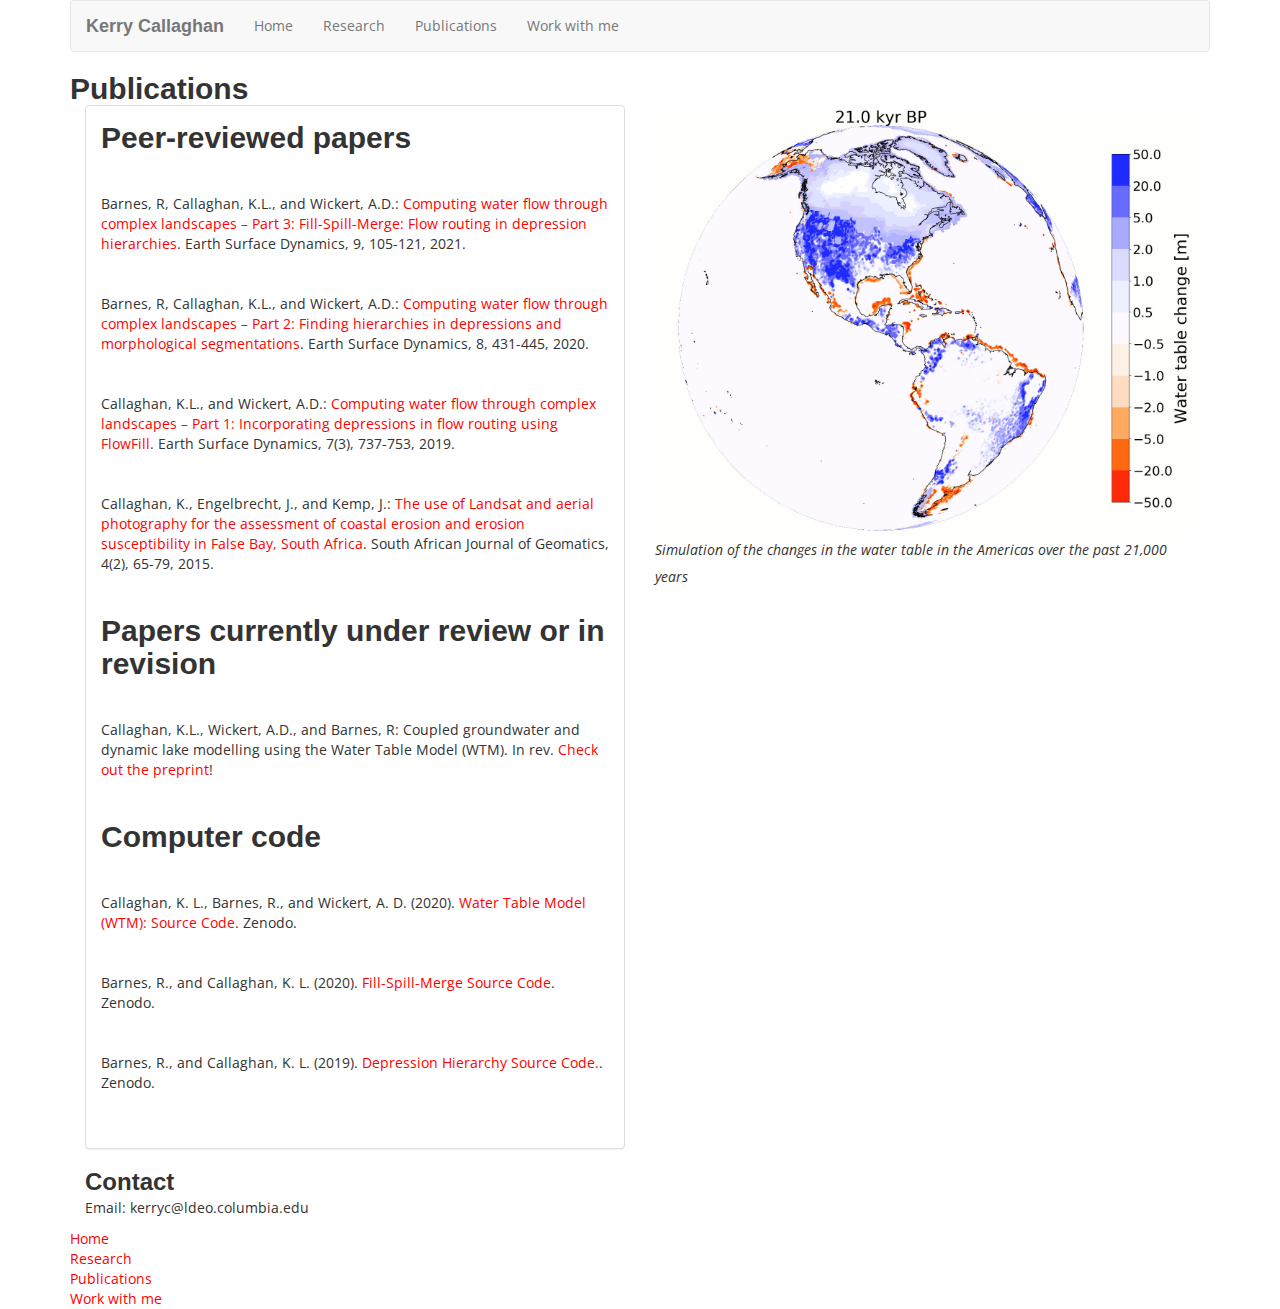
<file: publications.html>
<!--
Author: W3layouts
Author URL: http://w3layouts.com
License: Creative Commons Attribution 3.0 Unported
License URL: http://creativecommons.org/licenses/by/3.0/
-->
<!DOCTYPE html>
<html>
<head>
<!-- Global site tag (gtag.js) - Google Analytics -->
<script async src="https://www.googletagmanager.com/gtag/js?id=UA-102176832-1"></script>
<script>
  window.dataLayer = window.dataLayer || [];
  function gtag(){dataLayer.push(arguments);}
  gtag('js', new Date());

  gtag('config', 'UA-102176832-1');
</script>
<title>Kerry Callaghan</title>
<!-- for-mobile-apps -->
<meta name="viewport" content="width=device-width, initial-scale=1">
<meta http-equiv="Content-Type" content="text/html; charset=utf-8" />
<meta name="keywords" content="Your Name, your field" />
<script type="application/x-javascript"> addEventListener("load", function() { setTimeout(hideURLbar, 0); }, false);
		function hideURLbar(){ window.scrollTo(0,1); } </script>
<!-- //for-mobile-apps -->
<link href="css/bootstrap.css" rel="stylesheet" type="text/css" media="all" />
<link href="css/style.css" rel="stylesheet" type="text/css" media="all" />
<!-- js -->
<script type="text/javascript" src="js/jquery-2.1.4.min.js"></script>
<!-- //js -->
<!-- animation-effect -->
<link href="css/animate.min.css" rel="stylesheet"> 
<script src="js/wow.min.js"></script>
<script>
 new WOW().init();
</script>
<!-- //animation-effect -->
<link href='//fonts.googleapis.com/css?family=Oswald' rel='stylesheet' type='text/css'>
<link href='//fonts.googleapis.com/css?family=Open+Sans:400,300,300italic,400italic,600,600italic,700,700italic,800,800italic' rel='stylesheet' type='text/css'>
<!-- start-smoth-scrolling -->
<script type="text/javascript" src="js/move-top.js"></script>
<script type="text/javascript" src="js/easing.js"></script>
<script type="text/javascript">
	jQuery(document).ready(function($) {
		$(".scroll").click(function(event){		
			event.preventDefault();
			$('html,body').animate({scrollTop:$(this.hash).offset().top},1000);
		});
	});
</script>
<!-- start-smoth-scrolling -->

</head>


<link rel="icon" 
     type="image/png" 
     href="images/water_drop.png">
	
<body>
<!-- header -->
	<div class="header">
		<div class="container">
			<nav class="navbar navbar-default">
				<!-- Brand and toggle get grouped for better mobile display -->
				<div class="navbar-header">
				  <button type="button" class="navbar-toggle collapsed" data-toggle="collapse" data-target="#bs-example-navbar-collapse-1">
					<span class="sr-only">Toggle navigation</span>
					<span class="icon-bar"></span>
					<span class="icon-bar"></span>
					<span class="icon-bar"></span>
				  </button>
					<div class="logo">
						<h1><a class="navbar-brand" href="index.html">Kerry Callaghan</a></h1>
					</div>
				</div>

				<!-- Collect the nav links, forms, and other content for toggling -->
				<div class="collapse navbar-collapse nav-wil" id="bs-example-navbar-collapse-1">
					<nav class="menu menu--francisco">
						<ul class="nav navbar-nav menu__list">
							<li class="menu__item "><a href="index.html" class="menu__link"><span class="menu__helper">Home</span></a></li>
							<li class="menu__item"><a href="research_edit.html" class="menu__link"><span class="menu__helper">Research</span></a></li>
							<li class="menu__item menu__item--current"><a href="publications.html" class="menu__link"><span class="menu__helper">Publications</span></a></li>
						<!--	<li class="menu__item"><a href="interests.html" class="menu__link"><span class="menu__helper">Interests & Resources</span></a></li> -->
						<!--	<li class="menu__item"><a href="people.html" class="menu__link"><span class="menu__helper">People</span></a></li>  -->
							<li class="menu__item"><a href="join.html" class="menu__link"><span class="menu__helper">Work with me</span></a></li>
	<!--<li class="menu__item"><a href="#CONTACT" class="menu__link"><span class="menu__helper">Contact</span></a></li>-->
						</ul>
					</nav>
				</div>
				<!-- /.navbar-collapse -->
			</nav>
		</div>
	</div>
<!-- //header -->
<!-- banner -->
	<div class="banner1">
		<div class="container">
			<h2 class=<a></a> <span>Publications</span></h2>
		</div>
	</div>
<!-- //banner -->
<!-- about -->
<div class="about">
    <div class="container">
        <div class="about-grids">
            <div class="col-md-6 about-grids-left">
                <div class="panel-group" id="accordion" role="tablist" aria-multiselectable="true">
                    <div class="panel panel-default">
                        <div id="collapseOne" class="panel-collapse collapse in" role="tabpanel" aria-labelledby="headingOne">
                            <div class="panel-body panel_text">
				    <h2> Peer-reviewed papers </h2>
				    <br><br>

Barnes, R, Callaghan, K.L., and Wickert, A.D.: <a href="https://doi.org/10.5194/esurf-9-105-2021" target="_blank"> Computing water flow through complex landscapes – Part 3: Fill-Spill-Merge: Flow routing in depression hierarchies</a>. Earth Surface Dynamics, 9, 105-121, 2021.
<br><br><br>
 Barnes, R, Callaghan, K.L., and Wickert, A.D.: <a href="https://doi.org/10.5194/esurf-8-431-2020" target="_blank"> Computing water flow through complex landscapes – Part 2: Finding hierarchies in depressions and morphological segmentations</a>. Earth Surface Dynamics, 8, 431-445, 2020.

 <br><br><br>	
 Callaghan, K.L., and Wickert, A.D.: <a href="https://doi.org/10.5194/esurf-7-737-2019" target="_blank"> Computing water flow through complex landscapes – Part 1: Incorporating depressions in flow routing using FlowFill</a>. Earth Surface Dynamics, 7(3), 737-753, 2019.

 <br><br><br>
Callaghan, K., Engelbrecht, J., and Kemp, J.: <a href="https://dx.doi.org/10.4314/sajg.v4i2.1" target="_blank">
				    The use of Landsat and aerial photography for the assessment of coastal erosion and erosion susceptibility in False Bay, South Africa</a>. South African Journal of Geomatics, 4(2), 65-79, 2015.
<br><br><br>


<h2> Papers currently under review or in revision </h2>
				    <br><br>

Callaghan, K.L., Wickert, A.D., and Barnes, R: Coupled groundwater and dynamic lake modelling using the Water Table Model (WTM). In rev. <a href="https://www.essoar.org/doi/abs/10.1002/essoar.10507379.1" target="_blank"> Check out the preprint</a>!
<br><br><br>

				    <h2> Computer code </h2>
<br><br>
Callaghan, K. L., Barnes, R., and Wickert, A. D. (2020). <a href="https://doi.org/10.5281/zenodo.4265369" target="_blank">
				    Water Table Model (WTM): Source Code</a>. Zenodo.
	<br><br><br>
Barnes, R., and Callaghan, K. L. (2020). <a href="https://doi.org/10.5281/zenodo.3755142" target="_blank">
				    Fill-Spill-Merge Source Code</a>. Zenodo.
<br><br><br>
Barnes, R., and Callaghan, K. L. (2019). <a href="https://doi.org/10.5281/zenodo.3238558" target="_blank">
				    Depression Hierarchy Source Code.</a>. Zenodo.
<br><br><br>

				</div>
                        </div>
                    </div>
                </div>
            </div>
             <div class="col-md-6 about-grids-right">
                <img src="images/both_americas_21ka.jpg" alt=" " class="img-responsive" />
		     
		     <p> <em> Simulation of the changes in the water table in the Americas over the past 21,000 years </em> </p>
		      <div id="collapseOne" class="panel-collapse collapse in" role="tabpanel" aria-labelledby="headingOne">
                            <div class="panel-heading panel_text">
                             
                            </div>
                        </div>
            </div>
            <div class="clearfix"> </div>
        </div>
    </div>
</div>
<!-- //about -->
<!-- footer -->
	<div class="footer"><a name="CONTACT"></a>
		<div class="container">
			<div class="footer-grids">
				<div class="col-md-4 footer-grid ">
                    <h3>Contact</h3>
                    <p>Email: kerryc@ldeo.columbia.edu</p>
                    <!--<p>Phone: XXX-XXX-XXXX</p> -->
                    <!--<p>Office: XXXXXX</p> -->
				
				</div>
                <div class="col-md-4 footer-grid ">
                    <br><br><br>
                      <!--<p>Mail: MC XXX-XX</p> -->
                      <!--<p>1200 E. California Blvd.</p> -->
                      <!--<p>Pasadena, CA 91125</p> -->
                </div>
                <div class="clearfix"> </div>
			</div>
			<div class="footer-grids1">
				<div class="footer-grids1-left ">
                    <ul>
						<li class="menu__item"><a href="index.html">Home</a></li>
						<li class="menu__item"><a href="research_edit.html" class="menu__link"><span class="menu__helper">Research</span></a></li>
						<li class="active"><a href="publications.html" class="menu__link"><span class="menu__helper">Publications</span></a></li>
					<!--	<li class="menu__item"><a href="interests.html" class="menu__link"><span class="menu__helper">Interests</span></a></li> -->
			    	<!--		<li class="menu__item"><a href="people.html" class="menu__link"><span class="menu__helper">People</span></a></li> -->
						<li class="menu__item"><a href="join.html" class="menu__link"><span class="menu__helper">Work with me</span></a></li>
					</ul>
				</div>
				<div class="footer-grids1-right">
					<!--<p class="animated wow slideInRight" data-wow-delay=".01s">Design by <a href="http://w3layouts.com/">W3layouts</a></p>-->
				</div>
				<div class="clearfix"> </div>
			</div>
		</div>
	</div>
<!-- //footer -->
	
<!-- for bootstrap working -->
	<script src="js/bootstrap.js"></script>
<!-- //for bootstrap working -->
<!-- here stars scrolling icon -->
	<script type="text/javascript">
		$(document).ready(function() {
			/*
				var defaults = {
				containerID: 'toTop', // fading element id
				containerHoverID: 'toTopHover', // fading element hover id
				scrollSpeed: 1200,
				easingType: 'linear' 
				};
			*/
								
			$().UItoTop({ easingType: 'easeOutQuart' });
								
			});
	</script>
<!-- //here ends scrolling icon -->
</body>
</html>
</file>
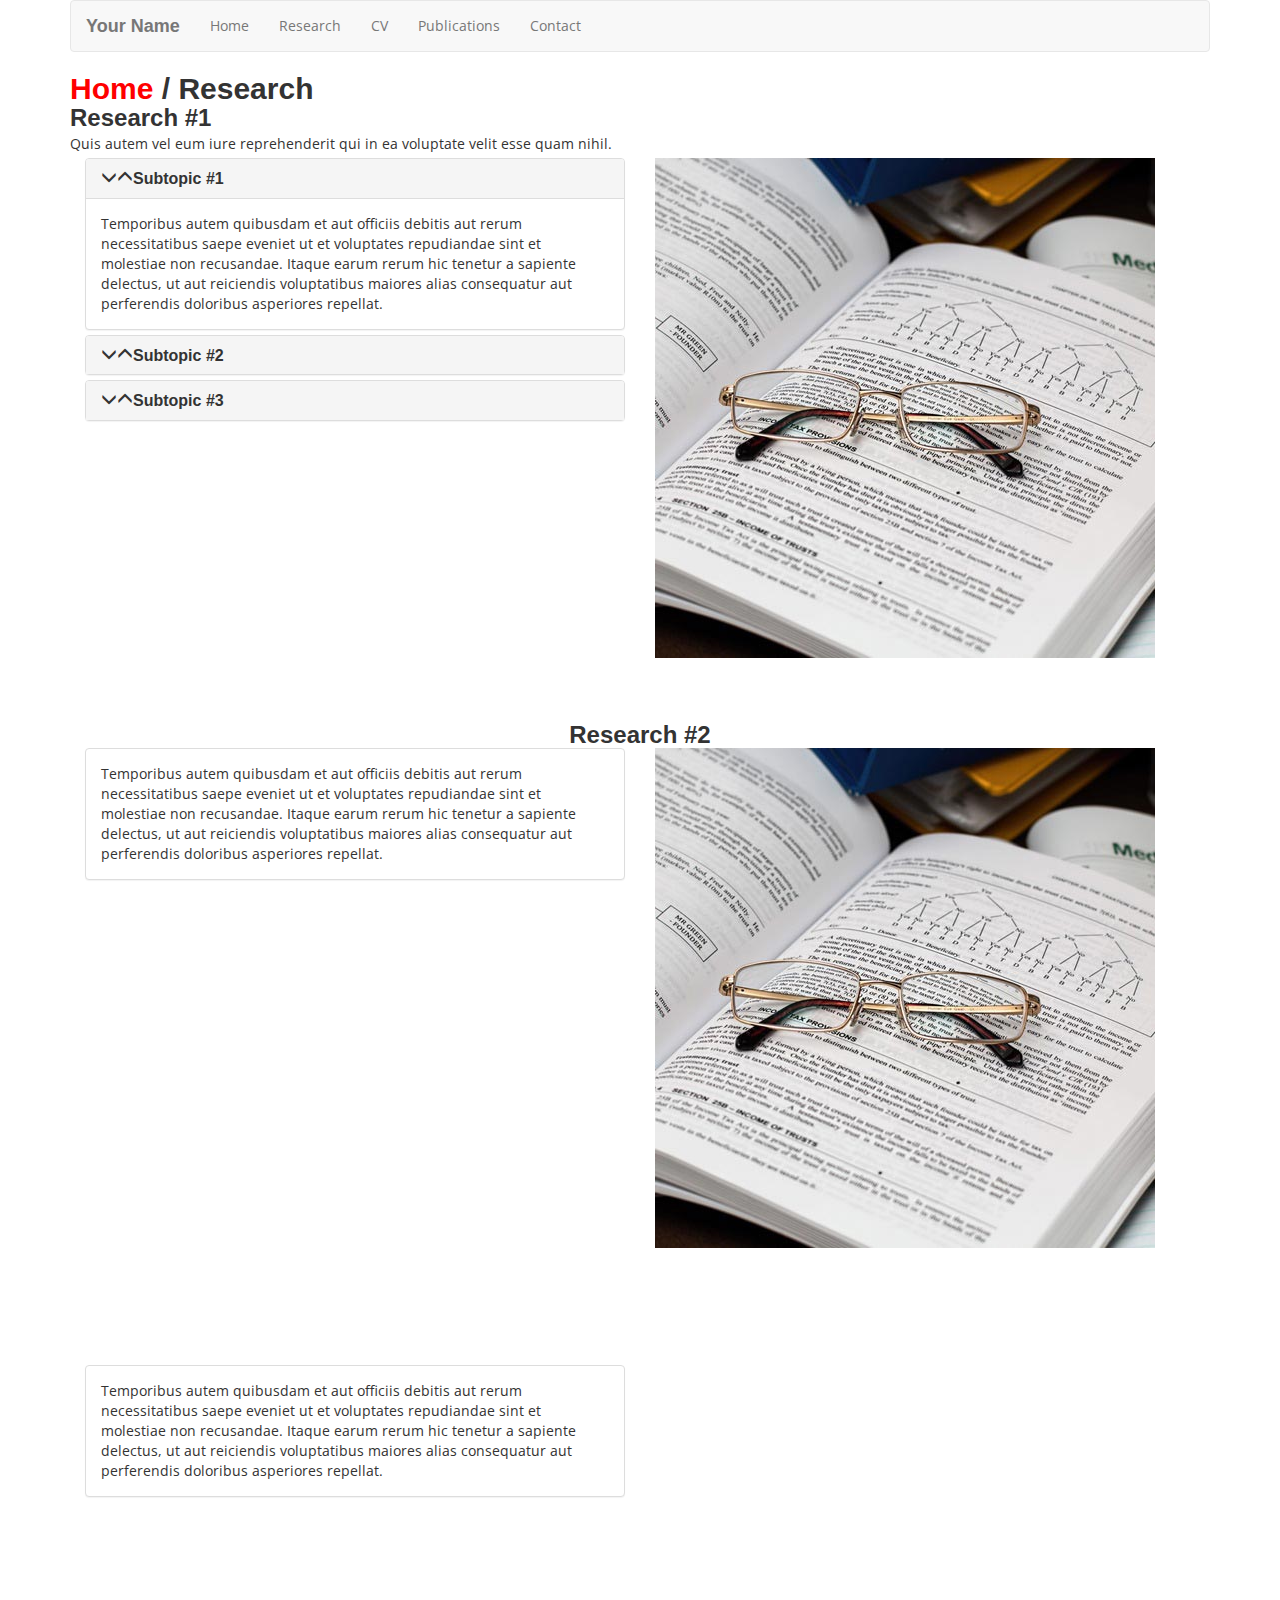
<file: research.html>
<!--
Author: W3layouts
Author URL: http://w3layouts.com
License: Creative Commons Attribution 3.0 Unported
License URL: http://creativecommons.org/licenses/by/3.0/
-->
<!DOCTYPE html>
<html>
<head>
<title>Your Name</title>
<!-- for-mobile-apps -->
<meta name="viewport" content="width=device-width, initial-scale=1">
<meta http-equiv="Content-Type" content="text/html; charset=utf-8" />
<meta name="keywords" content="Your Name, your field" />
<script type="application/x-javascript"> addEventListener("load", function() { setTimeout(hideURLbar, 0); }, false);
		function hideURLbar(){ window.scrollTo(0,1); } </script>
<!-- //for-mobile-apps -->
<link href="css/bootstrap.css" rel="stylesheet" type="text/css" media="all" />
<link href="css/style.css" rel="stylesheet" type="text/css" media="all" />
<!-- js -->
<script type="text/javascript" src="js/jquery-2.1.4.min.js"></script>
<!-- //js -->
<!-- animation-effect -->
<link href="css/animate.min.css" rel="stylesheet"> 
<script src="js/wow.min.js"></script>
<script>
 new WOW().init();
</script>
<!-- //animation-effect -->
<link href='//fonts.googleapis.com/css?family=Oswald' rel='stylesheet' type='text/css'>
<link href='//fonts.googleapis.com/css?family=Open+Sans:400,300,300italic,400italic,600,600italic,700,700italic,800,800italic' rel='stylesheet' type='text/css'>
<!-- start-smoth-scrolling -->
<script type="text/javascript" src="js/move-top.js"></script>
<script type="text/javascript" src="js/easing.js"></script>
<script type="text/javascript">
	jQuery(document).ready(function($) {
		$(".scroll").click(function(event){		
			event.preventDefault();
			$('html,body').animate({scrollTop:$(this.hash).offset().top},1000);
		});
	});
</script>
<!-- start-smoth-scrolling -->

</head>
	
<body>
<!-- header -->
	<div class="header">
		<div class="container">
			<nav class="navbar navbar-default">
				<!-- Brand and toggle get grouped for better mobile display -->
				<div class="navbar-header">
				  <button type="button" class="navbar-toggle collapsed" data-toggle="collapse" data-target="#bs-example-navbar-collapse-1">
					<span class="sr-only">Toggle navigation</span>
					<span class="icon-bar"></span>
					<span class="icon-bar"></span>
					<span class="icon-bar"></span>
				  </button>
					<div class="logo">
						<h1><a class="navbar-brand" href="index.html">Your Name</a></h1>
					</div>
				</div>

				<!-- Collect the nav links, forms, and other content for toggling -->
				<div class="collapse navbar-collapse nav-wil" id="bs-example-navbar-collapse-1">
					<nav class="menu menu--francisco">
						<ul class="nav navbar-nav menu__list">
							<li class="menu__item"><a href="index.html" class="menu__link"><span class="menu__helper">Home</span></a></li>
							<li class="menu__item menu__item--current"><a href="research.html" class="menu__link"><span class="menu__helper">Research</span></a></li>
							<li class="menu__item"><a href="images/CV.pdf" class="menu__link" target="_blank"><span class="menu__helper">CV</span></a></li>
							<li class="menu__item"><a href="http://adsabs.harvard.edu/cgi-bin/basic_connect?qsearch=Your+Name&version=1" class="menu__link" target="_blank"><span class="menu__helper">Publications</span></a></li>
							<li class="menu__item"><a href="#CONTACT" class="menu__link"><span class="menu__helper">Contact</span></a></li>
						</ul>
					</nav>
				</div>
				<!-- /.navbar-collapse -->
			</nav>
		</div>
	</div>
<!-- //header -->
<!-- banner -->
	<div class="banner1">
		<div class="container">
			<h2 class="animated wow slideInLeft" data-wow-delay="0s"><a href="index.html">Home</a> / <span>Research</span></h2>
		</div>
	</div>
<!-- //banner -->
<!-- about -->
	<div class="about">
		<div class="container">
            <h3 class="animated wow zoomIn" data-wow-delay="0s">Research #1</h3>
			<p class="qui animated wow zoomIn" data-wow-delay="0s">Quis autem vel eum iure reprehenderit qui in ea voluptate velit esse quam nihil.</p>
			<div class="about-grids">
				<div class="col-md-6 about-grids-left">
					<div class="panel-group" id="accordion" role="tablist" aria-multiselectable="true">
						<div class="panel panel-default">
							<div class="panel-heading panel-heading-sub" role="tab" id="headingOne">
							  <h4 class="panel-title asd">
								<a class="pa_italic" role="button" data-toggle="collapse" data-parent="#accordion" href="#collapseOne" aria-expanded="true" aria-controls="collapseOne">
                                    <span class="glyphicon glyphicon-menu-down" aria-hidden="true"></span><i class="glyphicon glyphicon-menu-up" aria-hidden="true"></i>Subtopic #1
								</a>
							  </h4>
							</div>
							<div id="collapseOne" class="panel-collapse collapse in" role="tabpanel" aria-labelledby="headingOne">
							  <div class="panel-body panel_text">
									Temporibus autem quibusdam et aut officiis debitis aut rerum necessitatibus saepe 
									eveniet ut et voluptates repudiandae sint et molestiae non recusandae. Itaque earum 
									rerum hic tenetur a sapiente delectus, ut aut reiciendis voluptatibus maiores alias 
									consequatur aut perferendis doloribus asperiores repellat.
							  </div>
							</div>
						</div>
						<div class="panel panel-default">
							<div class="panel-heading panel-heading-sub" role="tab" id="headingTwo">
							  <h4 class="panel-title asd">
								<a class="pa_italic collapsed" role="button" data-toggle="collapse" data-parent="#accordion" href="#collapseTwo" aria-expanded="false" aria-controls="collapseTwo">
                                    <span class="glyphicon glyphicon-menu-down" aria-hidden="true"></span><i class="glyphicon glyphicon-menu-up" aria-hidden="true"></i>Subtopic #2
								</a>
							  </h4>
							</div>
							<div id="collapseTwo" class="panel-collapse collapse" role="tabpanel" aria-labelledby="headingTwo">
							   <div class="panel-body panel_text">
								Anim pariatur cliche reprehenderit, enim eiusmod high life accusamus terry richardson ad squid. 3 wolf moon officia aute, non cupidatat skateboard dolor brunch. Food truck quinoa nesciunt laborum eiusmod.
							  </div>
							</div>
						</div>
						<div class="panel panel-default">
							<div class="panel-heading panel-heading-sub" role="tab" id="headingThree">
							  <h4 class="panel-title asd">
								<a class="pa_italic collapsed" role="button" data-toggle="collapse" data-parent="#accordion" href="#collapseThree" aria-expanded="false" aria-controls="collapseThree">
                                    <span class="glyphicon glyphicon-menu-down" aria-hidden="true"></span><i class="glyphicon glyphicon-menu-up" aria-hidden="true"></i>Subtopic #3
								</a>
							  </h4>
							</div>
							<div id="collapseThree" class="panel-collapse collapse" role="tabpanel" aria-labelledby="headingThree">
							   <div class="panel-body panel_text">
								Anim pariatur cliche reprehenderit, enim eiusmod high life accusamus terry richardson ad squid. 3 wolf moon officia aute, non cupidatat skateboard dolor brunch. Food truck quinoa nesciunt laborum eiusmod.
							  </div>
							</div>
						</div>
					</div>
				</div>
				<div class="col-md-6 about-grids-right animated wow slideInRight" data-wow-delay="0s">
					<img src="images/3.jpg" alt=" " class="img-responsive" />
				</div>
				<div class="clearfix"> </div>
			</div>
		</div>
	</div>
<!-- //about -->
<!-- team -->
<div class="team">
    <div class="container">
        <h3 class="animated wow zoomIn" data-wow-delay="0s">Research #2</h3>
        <div class="about-grids">
            <div class="col-md-6 about-grids-left">
                <div class="panel-group" id="accordion" role="tablist" aria-multiselectable="true">
                    <div class="panel panel-default">
                        <div id="collapseOne" class="panel-collapse collapse in" role="tabpanel" aria-labelledby="headingOne">
                            
                            <div class="panel-body panel_text">
                                Temporibus autem quibusdam et aut officiis debitis aut rerum necessitatibus saepe
                                eveniet ut et voluptates repudiandae sint et molestiae non recusandae. Itaque earum
                                rerum hic tenetur a sapiente delectus, ut aut reiciendis voluptatibus maiores alias
                                consequatur aut perferendis doloribus asperiores repellat.
                            </div>
                        </div>
                    </div>
                </div>
            </div>
            <div class="col-md-6 about-grids-right animated wow slideInLeft" data-wow-delay="0s">
                <img src="images/3.jpg" alt=" " class="img-responsive" />
            </div>
            <div class="clearfix"> </div>
        </div>
    </div>
</div>
<!-- //about -->
<!-- about -->
<div class="about">
    <div class="container">
        <h3 class="animated wow zoomIn" data-wow-delay="0s">Research #3</h3>
        <p class="qui animated wow zoomIn" data-wow-delay="0s">Quis autem vel eum iure reprehenderit qui in ea voluptate velit esse quam nihil. </p>
        <div class="about-grids">
            <div class="col-md-6 about-grids-left">
                <div class="panel-group" id="accordion" role="tablist" aria-multiselectable="true">
                    <div class="panel panel-default">
                        <div id="collapseOne" class="panel-collapse collapse in" role="tabpanel" aria-labelledby="headingOne">
                            <div class="panel-body panel_text">
                                Temporibus autem quibusdam et aut officiis debitis aut rerum necessitatibus saepe
                                eveniet ut et voluptates repudiandae sint et molestiae non recusandae. Itaque earum
                                rerum hic tenetur a sapiente delectus, ut aut reiciendis voluptatibus maiores alias
                                consequatur aut perferendis doloribus asperiores repellat.
                            </div>
                        </div>
                    </div>
                </div>
            </div>
            <div class="col-md-6 about-grids-right animated wow slideInRight" data-wow-delay="0s">
                <img src="images/3.jpg" alt=" " class="img-responsive" />
            </div>
            <div class="clearfix"> </div>
        </div>
    </div>
</div>
<!-- //about -->
<!-- footer -->
	<div class="footer"><a name="CONTACT"></a>
		<div class="container">
			<div class="footer-grids">
				<div class="col-md-4 footer-grid animated wow slideInLeft" data-wow-delay=".01s">
                    <h3>Contact</h3>
                    <p>Email: yourname &alpha; caltech.edu</p>
                    <p>Phone: XXX-XXX-XXXX</p>
                    <p>Office: XXXXXX</p>
					<div class="social">
						<ul class="social-nav model-8">
							<li><a href="#" class="facebook"><i></i></a></li>
							<li><a href="#" class="twitter"><i> </i></a></li>
							<li><a href="#" class="g"><i></i></a></li>
							<li><a href="#" class="p"><i></i></a></li>
						</ul>
					</div>
				</div>
                <div class="col-md-4 footer-grid animated wow slideInLeft" data-wow-delay=".03s">
                    <br><br><br>
                    <p>Mail: MC XXX-XX</p>
                    <p>1200 E. California Blvd.</p>
                    <p>Pasadena, CA 91125</p>
                </div>
                <div class="clearfix"> </div>
			</div>
			<div class="footer-grids1">
				<div class="footer-grids1-left animated wow slideInLeft">
                    <ul>
						<li class="active"><a href="index.html">Home</a></li>
						<li><a href="research.html">Research</a></li>
						<li><a href="images/CV.pdf">CV</a></li>
						<li><a href="http://adsabs.harvard.edu/cgi-bin/basic_connect?qsearch=Your+Name&version=1">Publications</a></li>
						<li><a href="#CONTACT">Contact</a></li>
					</ul>
				</div>
				<div class="footer-grids1-right">
					<p class="animated wow slideInRight" data-wow-delay=".01s">Design by <a href="http://w3layouts.com/">W3layouts</a></p>
				</div>
				<div class="clearfix"> </div>
			</div>
		</div>
	</div>
<!-- //footer -->
<!-- for bootstrap working -->
	<script src="js/bootstrap.js"></script>
<!-- //for bootstrap working -->
<!-- here stars scrolling icon -->
	<script type="text/javascript">
		$(document).ready(function() {
			/*
				var defaults = {
				containerID: 'toTop', // fading element id
				containerHoverID: 'toTopHover', // fading element hover id
				scrollSpeed: 1200,
				easingType: 'linear' 
				};
			*/
								
			$().UItoTop({ easingType: 'easeOutQuart' });
								
			});
	</script>
<!-- //here ends scrolling icon -->
</body>
</html>
</file>
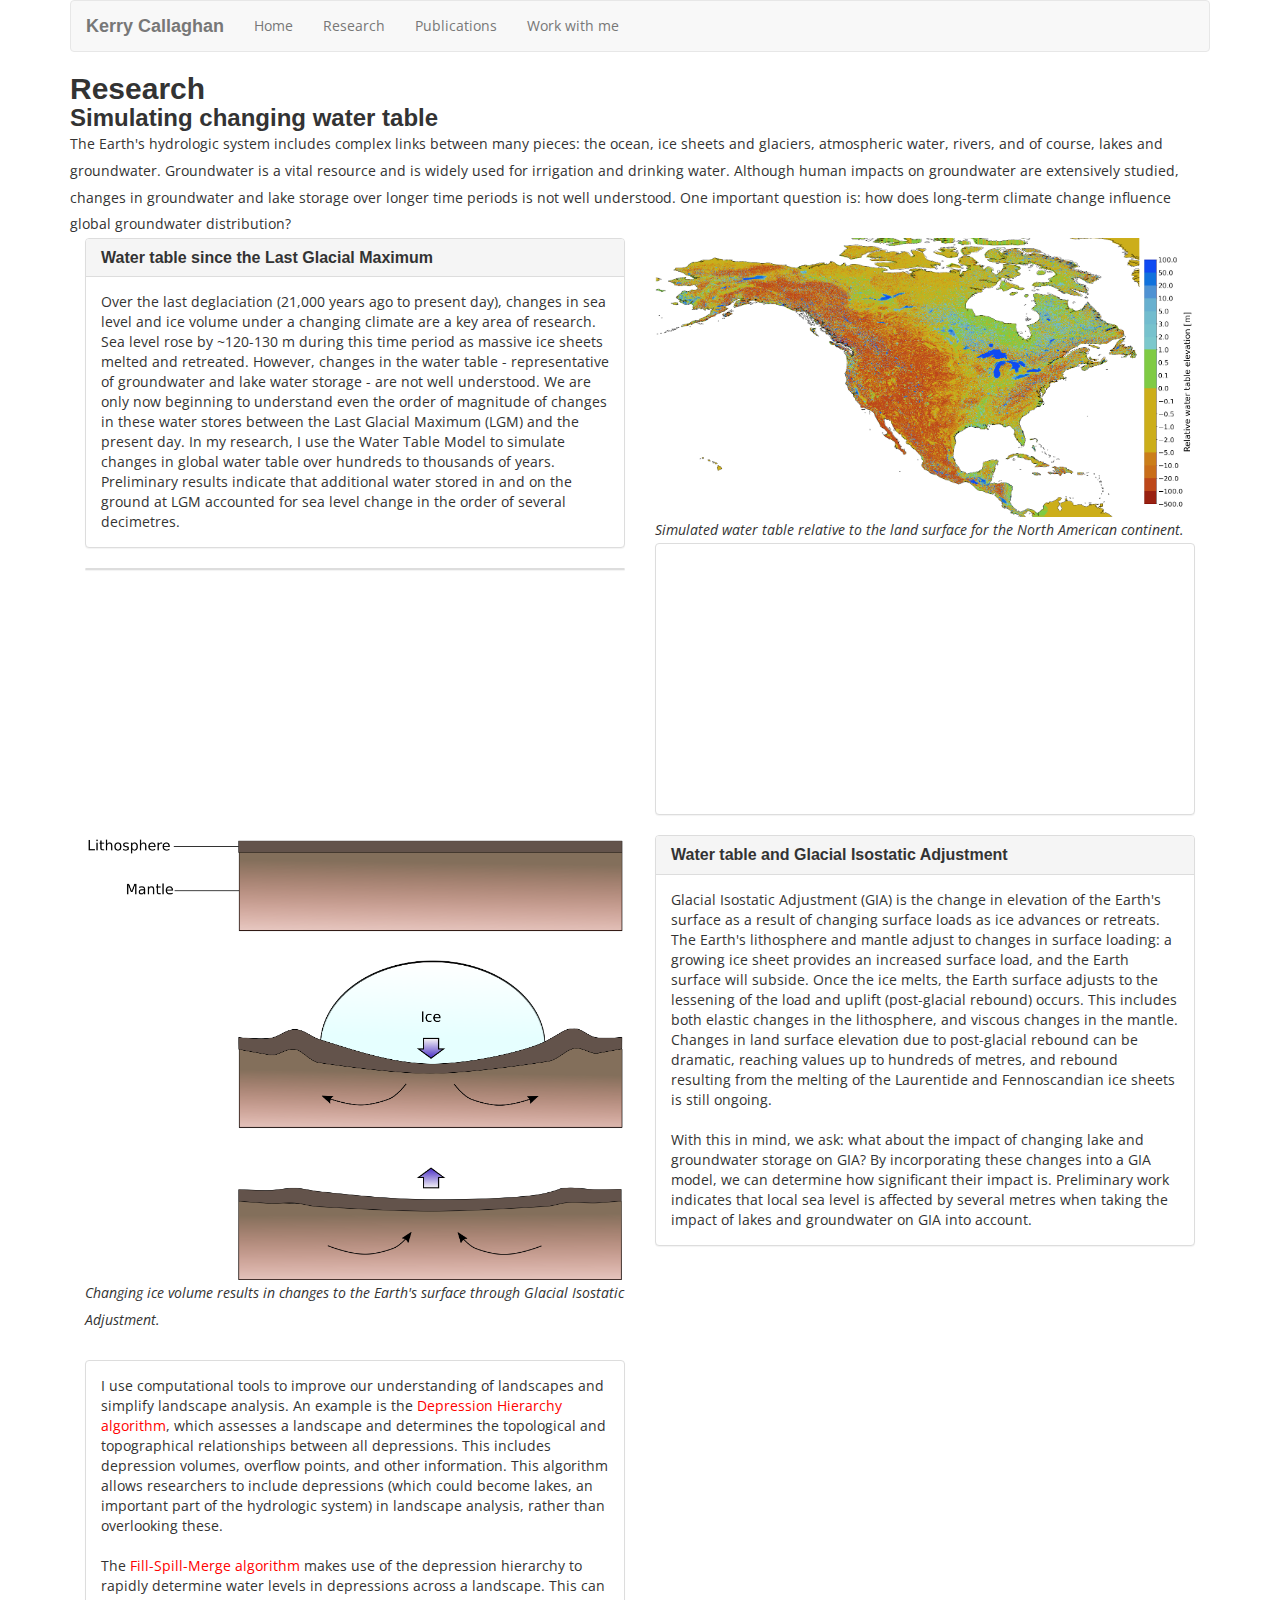
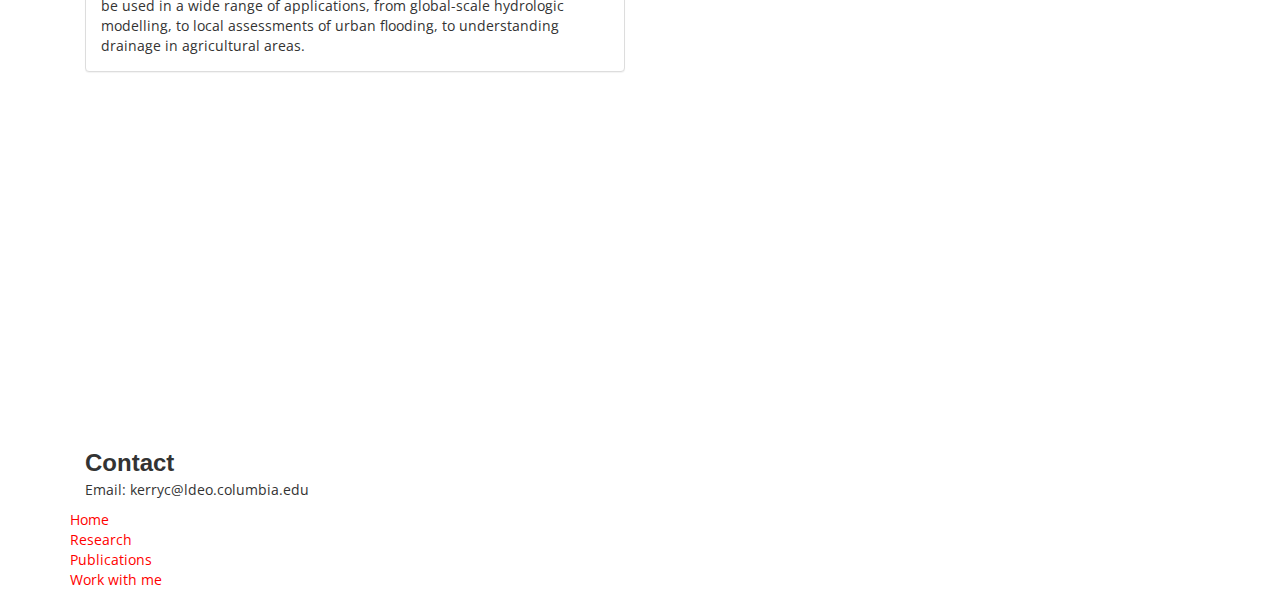
<file: research_edit.html>
<!--
Author: W3layouts
Author URL: http://w3layouts.com
License: Creative Commons Attribution 3.0 Unported
License URL: http://creativecommons.org/licenses/by/3.0/
-->
<!DOCTYPE html>
<html>
<head>
<!-- Global site tag (gtag.js) - Google Analytics -->
<script async src="https://www.googletagmanager.com/gtag/js?id=UA-102176832-1"></script>
<script>
  window.dataLayer = window.dataLayer || [];
  function gtag(){dataLayer.push(arguments);}
  gtag('js', new Date());

  gtag('config', 'UA-102176832-1');
</script>

<title>Kerry Callaghan</title>
<!-- for-mobile-apps -->
<meta name="viewport" content="width=device-width, initial-scale=1">
<meta http-equiv="Content-Type" content="text/html; charset=utf-8" />
<meta name="keywords" content="Your Name, your field" />
<script type="application/x-javascript"> addEventListener("load", function() { setTimeout(hideURLbar, 0); }, false);
		function hideURLbar(){ window.scrollTo(0,1); } </script>
<!-- //for-mobile-apps -->
<link href="css/bootstrap.css" rel="stylesheet" type="text/css" media="all" />
<link href="css/style.css" rel="stylesheet" type="text/css" media="all" />
<!-- js -->
<script type="text/javascript" src="js/jquery-2.1.4.min.js"></script>
<!-- //js -->
<!-- animation-effect -->
<link href="css/animate.min.css" rel="stylesheet">
<script src="js/wow.min.js"></script>
<script>
 new WOW().init();
</script>
<!-- //animation-effect -->
<link href='//fonts.googleapis.com/css?family=Oswald' rel='stylesheet' type='text/css'>
<link href='//fonts.googleapis.com/css?family=Open+Sans:400,300,300italic,400italic,600,600italic,700,700italic,800,800italic' rel='stylesheet' type='text/css'>
<!-- start-smoth-scrolling -->
<script type="text/javascript" src="js/move-top.js"></script>
<script type="text/javascript" src="js/easing.js"></script>
<script type="text/javascript">
	jQuery(document).ready(function($) {
		$(".scroll").click(function(event){
			event.preventDefault();
			$('html,body').animate({scrollTop:$(this.hash).offset().top},1000);
		});
	});
</script>
<!-- start-smoth-scrolling -->

</head>

<link rel="icon"
     type="image/png"
     href="images/water_drop.png">

<body>
<!-- header -->
	<div class="header">
		<div class="container">
			<nav class="navbar navbar-default">
				<!-- Brand and toggle get grouped for better mobile display -->
				<div class="navbar-header">
				  <button type="button" class="navbar-toggle collapsed" data-toggle="collapse" data-target="#bs-example-navbar-collapse-1">
					<span class="sr-only">Toggle navigation</span>
					<span class="icon-bar"></span>
					<span class="icon-bar"></span>
					<span class="icon-bar"></span>
				  </button>
					<div class="logo">
						<h1><a class="navbar-brand" href="index.html">Kerry Callaghan</a></h1>
					</div>
				</div>

				<!-- Collect the nav links, forms, and other content for toggling -->
				<div class="collapse navbar-collapse nav-wil" id="bs-example-navbar-collapse-1">
					<nav class="menu menu--francisco">
						<ul class="nav navbar-nav menu__list">
							<li class="menu__item"><a href="index.html" class="menu__link"><span class="menu__helper">Home</span></a></li>
							<li class="menu__item menu__item--current"><a href="research_edit.html" class="menu__link"><span class="menu__helper">Research</span></a></li>
							<li class="menu__item"><a href="publications.html" class="menu__link"><span class="menu__helper">Publications</span></a></li>
						<!--	<li class="menu__item"><a href="interests.html" class="menu__link"><span class="menu__helper">Interests & Resources</span></a></li> -->
							<!-- <li class="menu__item"><a href="people.html" class="menu__link"><span class="menu__helper">People</span></a></li> -->
							<li class="menu__item"><a href="join.html" class="menu__link"><span class="menu__helper">Work with me</span></a></li>
	<!--<li class="menu__item"><a href="#CONTACT" class="menu__link"><span class="menu__helper">Contact</span></a></li>-->
						</ul>
					</nav>
				</div>
				<!-- /.navbar-collapse -->
			</nav>
		</div>
	</div>
<!-- //header -->
<!-- banner -->
	<div class="banner1">
		<div class="container">
			<h2 class=<a></a> <span>Research</span></h2>
		</div>
	</div>
<!-- //banner -->
<!-- about -->
<div class="about">
    <div class="container">
    	<h3 class=>Simulating changing water table</h3>
			<p class="qui animated wow zoomIn" data-wow-delay="0s">	The Earth's hydrologic system includes complex links between many pieces: the ocean, ice sheets and glaciers, atmospheric water, rivers, and of course, lakes and groundwater. Groundwater is a vital resource and is widely used for irrigation and drinking water.
				Although human impacts on groundwater are extensively studied, changes in groundwater and lake storage over longer time periods is not well understood. One important question is: how does long-term climate change influence global groundwater distribution?</p>
        <div class="about-grids">
            <div class="col-md-6 about-grids-left">
                    <div class="panel panel-default">
                        <div class="panel-heading panel-heading-sub" role="tab" id="headingOne">
              			    <h4 class="panel-title asd">
                                <a>
                                    Water table since the Last Glacial Maximum
								</a>
							</h4>
						</div>
						<div id="collapseOne" class="panel-collapse collapse in" role="tabpanel" aria-labelledby="headingOne">
						    <div class="panel-body panel_text">

								Over the last deglaciation (21,000 years ago to present day), changes in sea level and ice volume under a changing climate are a key area of research.
								Sea level rose by ~120-130 m during this time period as massive ice sheets melted and retreated. However, changes in the water table - representative
								of groundwater and lake water storage - are not well understood. We are only now beginning to understand even the order of magnitude of changes
								in these water stores between the Last Glacial Maximum (LGM) and the present day.
								In my research, I use the Water Table Model to simulate changes in global water table over hundreds to thousands of years. Preliminary results indicate
								that additional water stored in and on the ground at LGM accounted for sea level change in the order of several decimetres.


						    </div>
						</div>
					</div>


                    <div class="panel panel-default">
                    </div>
            </div>
        </div>
		<div class="col-md-6 about-grids-right animated wow slideInLeft" data-wow-delay="0s" style="z-index:100" position="relative" >
		    <img src="images/coupled_model_NA.png" alt=" " class="img-responsive" />
		    		    <p> <em> Simulated water table relative to the land surface for the North American continent. </em></p>

			<div class="panel panel-default">
				<div class="panel-body panel_text">
				<br><br><br>
				<br><br><br>
				<br><br><br>
				<br><br><br>

				    <div class="clearfix"> </div>
			    </div>
     		</div>
	    </div>

	    <div class="about-grids">
            <div class="col-md-6 about-grids-left animated wow slideInRight" data-wow-delay="0s" z-index=50 position="relative" >
                <img src="images/GIA.png" alt=" " class="img-responsive" />
       		    <p> <em> Changing ice volume results in changes to the Earth's surface through Glacial Isostatic Adjustment. </em></p>

     		</div>
        </div>





        <div class="about-grids">
		    <div class="col-md-6 about-grids-right">
					<div class="panel panel-default">
						<div class="panel-heading panel-heading-sub" role="tab" id="headingOne">
			                <h4 class="panel-title asd">
							<a>
                               Water table and Glacial Isostatic Adjustment
							</a>
							</h4>
						</div>
						<div id="collapseOne" class="panel-collapse collapse in" role="tabpanel" aria-labelledby="headingOne">
     						<div class="panel-body panel_text">
							    Glacial Isostatic Adjustment (GIA) is the change in elevation of the Earth's surface as a result of changing surface loads as ice advances or retreats. The Earth's lithosphere and mantle adjust to changes in surface loading: a growing ice sheet provides an increased surface load, and the Earth surface will subside. Once the ice melts, the Earth surface adjusts to the lessening of the load and uplift (post-glacial rebound) occurs. This includes both elastic changes in the lithosphere, and viscous changes in the mantle. Changes in land surface elevation due to post-glacial rebound can be dramatic, reaching values up to hundreds of metres, and rebound resulting from the melting of the Laurentide and Fennoscandian ice sheets is still ongoing.
				      <br><br>

							    With this in mind, we ask: what about the impact of changing lake and groundwater storage on GIA? By incorporating these changes into a GIA model, we can determine how significant their impact is. Preliminary work indicates that local sea level is affected by several metres when taking the impact of lakes and groundwater on GIA into account.
						    </div>
						</div>
					</div>
			</div>
			<div class="clearfix"> </div>
		</div>
	</div>
</div>


<div class="about">
    <div class="container">
        <h3 class="animated wow zoomIn" data-wow-delay="0s">Analysing landscapes</h3>
        <div class="about-grids">
            <div class="col-md-6 about-grids-left">
                <div class="panel panel-default">
                    <div id="collapseOne" class="panel-collapse collapse in" role="tabpanel" aria-labelledby="headingOne">
                        <div class="panel-body panel_text">
                           I use computational tools to improve our understanding of landscapes and simplify landscape analysis. An example is the <a href="https://doi.org/10.5281/zenodo.3238558" target="_blank">   Depression Hierarchy algorithm</a>, which assesses a landscape and determines the topological and topographical relationships between all depressions. This includes depression volumes, overflow points, and other information. This algorithm allows researchers to include depressions (which could become lakes, an important part of the hydrologic system) in landscape analysis, rather than overlooking these.
<br><br>
                           The <a href="https://doi.org/10.5281/zenodo.3755142" target="_blank">  Fill-Spill-Merge algorithm</a> makes use of the depression hierarchy to rapidly determine water levels in depressions across a landscape. This can be used in a wide range of applications, from global-scale hydrologic modelling, to local assessments of urban flooding, to understanding drainage in agricultural areas.

                        </div>
                    </div>
                </div>
            </div>
            <div class="col-md-6 about-grids-right animated wow slideInLeft" data-wow-delay="0s">
                <img src="images/depression_hierarchies.png" alt=" " class="img-responsive" />
		    <p> <em> The depression hierarchy describes the topological and topographical relationship between depressions in a landscape. </em></p>
		    		        <div id="collapseOne" class="panel-collapse collapse in" role="tabpanel" aria-labelledby="headingOne">
                  	<div class="panel-body panel_text">
                        <p> <b> Relevant papers </b> </p>
				        <p> <a href="images/Callaghan_Wickert_2019.pdf" target="_blank">
				        Computing water flow through complex landscapes – Part 1: Incorporating depressions in flow routing using FlowFill </a></p>
                        <br>
				        <p><a href="images/Barnes_Callaghan_Wickert_2020.pdf" target="_blank"> Computing water flow through complex landscapes – Part 2: Finding hierarchies in depressions and morphological segmentations </a></p>
                        <br>
				        <p><a href="images/Barnes_Callaghan_Wickert_2021.pdf" target="_blank"> Computing water flow through complex landscapes – Part 3: Fill-Spill-Merge: Flow routing in depression hierarchies </a></p>
                        <br>
                    </div>
                </div>
            </div>
            <div class="clearfix"> </div>
        </div>
    </div>
</div>




<!-- //about -->
<!-- footer -->
	<div class="footer"><a name="CONTACT"></a>
		<div class="container">
			<div class="footer-grids">
				<div class="col-md-4 footer-grid ">
                    <h3>Contact</h3>
                    <p>Email: kerryc@ldeo.columbia.edu</p>
                    <!--<p>Phone: XXX-XXX-XXXX</p> -->
                    <!--<p>Office: XXXXXX</p> -->

				</div>
                <div class="col-md-4 footer-grid ">
                    <br><br><br>
                      <!--<p>Mail: MC XXX-XX</p> -->
                      <!--<p>1200 E. California Blvd.</p> -->
                      <!--<p>Pasadena, CA 91125</p> -->
                </div>
                <div class="clearfix"> </div>
			</div>
			<div class="footer-grids1">
				<div class="footer-grids1-left ">
                    <ul>
						<li class="active"><a href="index.html">Home</a></li>
						<li class="menu__item"><a href="research_edit.html" class="menu__link"><span class="menu__helper">Research</span></a></li>
						<li class="menu__item"><a href="publications.html" class="menu__link"><span class="menu__helper">Publications</span></a></li>
					<!--	<li class="menu__item"><a href="interests.html" class="menu__link"><span class="menu__helper">Interests & Resources</span></a></li> -->
			    	<!--		<li class="menu__item"><a href="people.html" class="menu__link"><span class="menu__helper">People</span></a></li> _-->
						<li class="menu__item"><a href="join.html" class="menu__link"><span class="menu__helper">Work with me</span></a></li>
					</ul>
				</div>
				<div class="footer-grids1-right">
					<!--<p class="animated wow slideInRight" data-wow-delay=".01s">Design by <a href="http://w3layouts.com/">W3layouts</a></p>-->
				</div>
				<div class="clearfix"> </div>
			</div>
		</div>
	</div>
<!-- //footer -->
	
<!-- for bootstrap working -->
	<script src="js/bootstrap.js"></script>
<!-- //for bootstrap working -->
<!-- here stars scrolling icon -->
	<script type="text/javascript">
		$(document).ready(function() {
			/*
				var defaults = {
				containerID: 'toTop', // fading element id
				containerHoverID: 'toTopHover', // fading element hover id
				scrollSpeed: 1200,
				easingType: 'linear' 
				};
			*/
								
			$().UItoTop({ easingType: 'easeOutQuart' });
								
			});
	</script>
<!-- //here ends scrolling icon -->
</body>
</html>
</file>
<file: css/style.css>
/*--
	Author: W3Layouts
	Author URL: http://w3layouts.com
	License: Creative Commons Attribution 3.0 Unported
	License URL: http://creativecommons.org/licenses/by/3.0/
--*/
/*-- Reset-Code --*/

body {
	padding: 0;
	margin: 0;
	background:none ;
	font-family: 'Open Sans', sans-serif;
}
body a {
	color:red;
	transition: 0.5s all;
	-webkit-transition: 0.5s all;
	-moz-transition: 0.5s all;
	-o-transition: 0.5s all;
	-ms-transition: 0.5s all;
	text-decoration: none;
}
body a:hover {
	text-decoration: none;
}
body a:focus, a:hover {
	text-decoration: none;
}
input[type="button"], input[type="submit"] {
	transition: 0.5s all;
	-webkit-transition: 0.5s all;
	-moz-transition: 0.5s all;
	-o-transition: 0.5s all;
	-ms-transition: 0.5s all;
}
h1, h2, h3, h4, h5, h6 {
	margin: 0;
	padding: 0;
	font-family: 'Raleway', sans-serif;
	font-weight:600;
}
p {
	margin: 0;
	line-height: 1.9em;
}
ul {
	margin: 0;
	padding: 0;
}
li {
	list-style-type:none;
}
label {
	margin: 0;
}
a:focus, a:hover {
	text-decoration: none;
	outline: none;
}
/*-- //Reset-Code --*/
/*banner*/
.w3lshome {
    /* background: url(images/banner3.jpg); */
    background: url('../images/banner1.jpg')no-repeat;
    min-height: 700px;
    background-size: cover;
	text-align: center;
}
a.navbar-brand.w3-logo {
    color: #fff;
    font-size: 50px;
    font-weight: bold;
}
a.navbar-brand.w3-logo:hover {
    color: yellow;
}
.w3ls-nav li a.scroll {
    color: #fff;
    font-size: 16px;
}
.w3ls-nav li a.scroll:hover {
    color: yellow;
}
.w3ls-nav li a.dropdown-toggle {
    color: #fff;
}
.w3ls-nav li a.dropdown-toggle:hover {
    color:yellow;
}
.navbar-default .navbar-nav>.open>a, .navbar-default .navbar-nav>.open>a:focus {
    color: #fff;
    background-color: transparent;
}
.navbar-default .navbar-nav>.open>a:hover{
	color:yellow;
}
.w3ls-navbar {
	padding: 10px 0;
    background-color: rgba(105, 210, 231, 0.92);
    border-color: rgba(0, 0, 0, 0.11);
}
.w3-banner-heading {
     color: white;
}
.w3-banner-heading h1 {
    font-size: 50px;
    color: #fff;
    padding: 25% 0 10px;
    font-weight: 600;
}
.w3-banner-heading p {
    font-size: xx-large;
	color: #A7DBD8;
}
/* //banner */
/* about */
.w3about {
    display: flex;
	display: -webkit-box;
	display: -moz-box;
	display: -ms-flexbox;
	display: -webkit-flex;
    padding: 5% 0px;
}
.about-txt, .about-img {
    flex: 1;
	-webkit-box-flex: 1;
	-moz-box-flex: 1;
	-webkit-flex: 1;
	-ms-flex: 1;
}
.about-txt p {
    padding-right: 10px;
}
div#about {
    background-color: rgba(255, 176, 176, 0.43);
}

.agile-list span.fa.fa-arrow-right {
    color: blue;
}
.agile-list li {
    padding: 10px 0px;
}
.about-img img.img-responsive {
    /* border-radius: 5px; 
    -webkit-box-shadow: 0px 0px 14px 0px rgba(249, 4, 4, 0.62);
    -moz-box-shadow: 0px 3px 58px 1px rgb(251, 11, 11);
    box-shadow: 0px 3px 58px 1px rgb(251, 11, 11); */
}
.agile-list span.arrow {
    font-size: 25px;
    color: blue;
    vertical-align: sub;
    padding-right: 10px;
}
.about-txt h2 {
    font-size: 35px;
}
/* //about */
/*-- team-inner-page --*/
.team {
    padding: 5% 0px;
}
.team h3,.w3l_team_grid,.portfolio h3,h3.title,.mail h3{
	text-align:center;
}
.w3l_team_grid h4{
	font-size:1.4em;
	color:#008BFF;
	margin:1em 0 .5em;
}
.w3l_team_grid p{
	font-size:1em;
	color:#000;
	margin:1em 0 .5em;
}
.view {
	overflow: hidden;
    position: relative;
}
.view .mask,.view .content {
   position: absolute;
   overflow: hidden;
	top: 80%;
    left: 2%;
    padding: 1em 4em;
}
.view img {
   display: block;
   position: relative;
}
.view-second img {
   -webkit-transition: all 0.2s ease-in;
   -moz-transition: all 0.2s ease-in;
   -o-transition: all 0.2s ease-in;
   -ms-transition: all 0.2s ease-in;
   transition: all 0.2s ease-in;
}
.view-second .mask {
	background-color: rgba(19, 19, 19, 0.35);
    width: 520px;
    padding: 60px;
    height: 520px;
    -ms-filter: "progid: DXImageTransform.Microsoft.Alpha(Opacity=0)";
    filter: alpha(opacity=0);
    opacity: 0;
    -webkit-transform: translate(265px, 145px) rotate(45deg);
    -moz-transform: translate(265px, 145px) rotate(45deg);
    -o-transform: translate(265px, 145px) rotate(45deg);
    -ms-transform: translate(265px, 145px) rotate(45deg);
    transform: translate(265px, 145px) rotate(45deg);
    -webkit-transition: all 0.2s ease-in-out;
    -moz-transition: all 0.2s ease-in-out;
    -o-transition: all 0.2s ease-in-out;
    -ms-transition: all 0.2s ease-in-out;
    transition: all 0.2s ease-in-out;
}
.view-second .w3l_social_icons1 {
   background: transparent;
   margin: 20px 40px 0px 40px;
   -webkit-transform: translate(200px, -200px);
   -moz-transform: translate(200px, -200px);
   -o-transform: translate(200px, -200px);
   -ms-transform: translate(200px, -200px);
   transform: translate(200px, -200px);
   -webkit-transition: all 0.2s ease-in-out;
   -moz-transition: all 0.2s ease-in-out;
   -o-transition: all 0.2s ease-in-out;
   -ms-transition: all 0.2s ease-in-out;
   transition: all 0.2s ease-in-out;
}
.view-second:hover .mask,.w3l_team_grid:hover .view-second .mask{
   -ms-filter: "progid: DXImageTransform.Microsoft.Alpha(Opacity=100)";
   filter: alpha(opacity=100);
   opacity: 1;
   -webkit-transform:translate(-125px, -45px) rotate(0deg);
   -moz-transform:translate(-125px, -45px) rotate(0deg);
   -o-transform:translate(-125px, -45px) rotate(0deg);
   -ms-transform:translate(-125px, -45px) rotate(0deg);
   transform: translate(-125px, -45px) rotate(0deg);
}
.view-second:hover .w3l_social_icons1,.w3l_team_grid:hover .view-second .w3l_social_icons1{
   -webkit-transform: translate(0px,0px);
   -moz-transform: translate(0px,0px);
   -o-transform: translate(0px,0px);
   -ms-transform: translate(0px,0px);
   transform: translate(0px,0px);
   -webkit-transition-delay: 0.3s;
   -moz-transition-delay: 0.3s;
   -o-transition-delay: 0.3s;
   -ms-transition-delay: 0.3s;
   transition-delay: 0.3s;
}
.w3l_social_icons {
    float: left;
	margin: 1.5em 0 0;
}
.w3l_social_icons1{
	float:none !important;
	margin:0 !important;
}
.w3l_social_icons ul li{
	display:inline-block;
}
.w3l_social_icons ul li a i{
	width:30px;
	height:30px;
	border-radius:25px;
	line-height: 2em;
    color: #000;
	-webkit-border-radius:25px;
	-moz-border-radius:25px;
	-o-border-radius:25px;
	-ms-border-radius:25px;
}
.w3l_social_icons ul li a{
	background:#fff;
	display:block;
}
.w3l_social_icons ul li a i:hover{
	color:#fff;
}
.w3l_social_icons ul li a.facebook:hover{
	background: 3px -23px #3b5998;
	display:block;
}
.w3l_social_icons ul li a.twitter:hover{
	background:-27px -23px #1dcaff;
	display:block;
}
.w3l_social_icons ul li a.google_plus:hover{
	background:-61px -23px #F44336;
	display:block;
}
.w3l_social_icons ul li a.pinterest:hover{
	background:-96px -22px #66eece;
	display:block;
}
.team h3.center{
	    text-align: center;
    text-transform: uppercase;
        margin-bottom: 4%;
    font-size: 30px;
    font-weight: 600;
}
/*-- //team-inner-page --*/
/* services *//*
.w3-services {
    background-color: antiquewhite;
    padding-bottom: 5%;
}
.center {
    text-align: center;
    padding: 5% 0;
}
span.service-icon.fa {
    padding: 30px;
	flex:1;
}
.service1,.service2 {
    display: flex;
}
.txt-align {
text-align: right;
    flex-basis: 46%;
    padding: 30px 20px;
}
.txt-align1{
text-align: left;
    flex-basis: 47%;
    padding: 30px;
}
span.service-icon.fa.fa-book.fa-4x, span.service-icon.fa.fa-graduation-cap.fa-4x {
    text-align: right;
}

/* services */
.w3-services {
    padding: 5% 0px;
	    background-color: brown;
    color: white;
}
.w3-services h3.center {
    text-align: center;
    text-transform: uppercase;
	margin-bottom: 5%;
	    font-size: 30px;
    font-weight: 600;
}
.service h4 {
    text-transform: capitalize;
	    margin-top: 15px;
		    font-weight: bold;
}
.txt-align {
    text-align: right;
}
.txt-align p, .txt-align1 p {
    margin-top: 10px;

}
.service1 {
    margin-bottom: 110px;
}
.service1 .col-md-4 {
    text-align: right;
}
.service2 {
    margin-top: 120px;
    margin-left: -115px;
}
span.service-icon.fa {
    border: 2px dashed white;
    border-radius: 50%;
    padding: 40px;
}
span.service-icon.fa:hover {
    background-color: darkred;
	border-style:dotted;
}
span.service-icon.fa.fa-bicycle.fa-4x, span.service-icon.fa.fa-graduation-cap.fa-4x {
    padding: 40px 35px;
}
/* //servoces */
/* Stats */
.agile-stats {
    padding: 5% 0px;
	background-color: rgba(0, 0, 0, 0.75);
    color: white;
	background: url('../images/stats.jpg') no-repeat;
    background-size: cover;
}
.agile-stats h3.center {
	text-align: center;
    text-transform: uppercase;
    margin-bottom: 5%;
    font-size: 30px;
    font-weight: 600;
}
.agile-stats .container {
    display: flex;
	display: -webkit-box;
	display: -moz-box;
	display: -ms-flexbox;
	display: -webkit-flex;
}
.stats1, .stats2 {
    display: flex;
	display: -webkit-box;
	display: -moz-box;
	display: -ms-flexbox;
	display: -webkit-flex;
    -webkit-flex-basis: 50%;
    flex-basis: 50%;
    -webkit-justify-content: center;
    justify-content: center;
}
.w3-stats {
    -webkit-flex-basis: 50%;
    flex-basis: 50%;
	    text-align: center;
    /* justify-content: flex-end; */
}
.w3-stats span.fa {
    border: 1px solid white;
    padding: 40px;
    font-size: 40px;
    width: 120px;
    height: 120px;
    margin-bottom: 20px;
	border-radius: 50%;
	-webkit-border-radius: 50%;
    -moz-border-radius: 50%;
    -ms-border-radius: 50%;
    -o-border-radius: 50%;
    transition: 0.5s all;
    -webkit-transition: 0.5s all;
    -o-transition: 0.5s all;
    -moz-transition: 0.5s all;
    -ms-transition: 0.5s all;
}
.w3-stats span.fa:hover {
    border-color: yellow;
    background-color: yellow;
    color: black;
}
.w3-stats h4 {
    font-size: 30px;
    font-weight: bold;
    margin-bottom: 15px;
}
.w3-stats p {
    font-size: 20px;
    text-transform: uppercase;
	color: #00ffe9;
}
/* //Stats */
/*-- gallery --*/
.gallery{
	padding:5% 0px 0px;
}
.gallery h3.center {
	text-align: center;
    text-transform: uppercase;
    margin-bottom: 3%;
    font-size: 30px;
    font-weight: 600;
}
.grid {
	position: relative;
	clear: both;
	margin: 0 auto;
	max-width: 1000px;
	list-style: none;
	text-align: center;
}

/* Common style */
.grid figure {
	position: relative;	
	overflow: hidden;
	margin: 10px 0;
	height: auto;
	text-align: center;
	cursor: pointer;
}

.grid figure img {
	position: relative;
	display: block;
	width: 100%;
	opacity: 0.8;
}

.grid figure figcaption {
	padding: 2em;
	color: #fff;
	text-transform: uppercase;
	font-size: 1.25em;
	-webkit-backface-visibility: hidden;
	backface-visibility: hidden;
}

.grid figure figcaption::before,
.grid figure figcaption::after {
	pointer-events: none;
}

.grid figure figcaption,
.grid figure figcaption > a {
	position: absolute;
top: 50%;
    left: 0;
    width: 100%;
    height: 50%;
}

/* Anchor will cover the whole item by default */
/* For some effects it will show as a button */
.grid figure figcaption > a {
	z-index: 1000;
	text-indent: 200%;
	white-space: nowrap;
	font-size: 0;
	opacity: 0;
}

.grid figure h3 {
    word-spacing: -0.15em;
    font-size: 1.5em;
    margin-top: 18%;
    color: #FFF;
    font-weight: 600;
}

.grid figure h2 span {
	font-weight: 800;
}

.grid figure h2,
.grid figure p {
	margin: 0;
}

.grid figure p {
	letter-spacing: 1px;
	font-size: 68.5%;
}
/*-----------------*/
/***** Apollo *****/
/*-----------------*/


figure.effect-apollo img {
	opacity: 0.95;
	-webkit-transition: opacity 0.35s, -webkit-transform 0.35s;
	transition: opacity 0.35s, transform 0.35s;
	-webkit-transform: scale3d(1.05,1.05,1);
	transform: scale3d(1.05,1.05,1);
}

/*figure.effect-apollo figcaption::before {
	position: absolute;
	top: 0;
	left: 0;
	width: 100%;
	height: 100%;
	background: rgba(255,255,255,0.5);
	content: '';
	-webkit-transition: -webkit-transform 0.6s;
	transition: transform 0.6s;
	-webkit-transform: scale3d(1.9,1.4,1) rotate3d(0,0,1,45deg) translate3d(0,-100%,0);
	transform: scale3d(1.9,1.4,1) rotate3d(0,0,1,45deg) translate3d(0,-100%,0);
}*/

figure.effect-apollo p {
    position: absolute;
    right: 0;
    bottom: 0;
    color: #fff;
    margin: 3em;
    padding: 0 1em;
    max-width: 150px;
    border-right: 4px solid #fff;
    text-align: right;
    opacity: 0;
    -webkit-transition: opacity 0.35s;
    transition: opacity 0.35s;
}
.grid figure figcaption:hover {
    background-color: rgba(14, 12, 12, 0.42);
}
figure.effect-apollo h2 {
	text-align: left;
}

figure.effect-apollo:hover img {
	/*opacity: .2;*/
    -webkit-transform: scale3d(1,1,1);
    transform: scale3d(1,1,1);
}

figure.effect-apollo:hover figcaption::before {
	-webkit-transform: scale3d(1.9,1.4,1) rotate3d(0,0,1,45deg) translate3d(0,100%,0);
	transform: scale3d(1.9,1.4,1) rotate3d(0,0,1,45deg) translate3d(0,100%,0);
}

figure.effect-apollo:hover p {
	opacity: 1;
	-webkit-transition-delay: 0.1s;
	transition-delay: 0.1s;
}
/*-- //gallery --*/
/* Blog */
.wthree-blog {
    padding: 5% 0px 5px;
}
.blog1, .blog2 {
    display: flex;
	display: -webkit-box;
	display: -moz-box;
	display: -ms-flexbox;
	display: -webkit-flex;
}
.blog-box {
    display: flex;
	display: -webkit-box;
	display: -moz-box;
	display: -ms-flexbox;
	display: -webkit-flex;
	-webkit-flex: 1;
    -ms-flex: 1;
	-webkit-flex-basis: 50%;
	flex-basis: 50%;
	color: white;
}
.blog-box a {

	-webkit-flex: 1;
    -ms-flex: 1;
	flex:1;
    -webkit-flex-basis: 50%;
    flex-basis: 50%;
	}
.blog-txt {
	-webkit-flex: 1;
    -ms-flex: 1;
	flex:1;
	-webkit-flex-basis: 50%;
	flex-basis: 50%;
    padding: 40px;
	background-color: cadetblue;
	    max-width: 50%;
}
.blog-txt p {
    margin: 20px 0px;
    line-height: 3em;
}
.modal-header {
    padding: 8px 15px;
    font-size: 25px;
}
.blog-txt a {
    color: #f9ff00;
}
.blog-box img.img-responsive {
    /* flex-basis: 25%; 
    width: 396px;
    height: 350px;*/
}
.blog-box img.img-modal {
    width: 60%;
    height: auto;
}
h4.modal-title {
    font-size: 30px;
    font-weight: 600;
}
.wthree-blog h3.center{
	    text-align: center;
    text-transform: uppercase;
    margin-bottom: 4%;
    font-size: 30px;
    font-weight: 600;
}
.modal-dialog {
    color: black;
}
.modal-body img.img-responsive{
    margin: auto;
}
.modal-body p {
    
}
/* //Blog */
/* map*/
.w3ls-map iframe {
    width: 100%;
    height: 350px;


}

/* //map*/
/*-- to-top --*/
#toTop {
	display: none;
	text-decoration: none;
	position: fixed;
	bottom: 20px;
	right: 2%;
	overflow: hidden;
	z-index: 999; 
	width: 40px;
	height: 40px;
	border: none;
	text-indent: 100%;
	background: url(../images/arrow.png) no-repeat 0px 0px;
}
#toTopHover {
	width: 40px;
	height: 40px;
	display: block;
	overflow: hidden;
	float: right;
	opacity: 0;
	-moz-opacity: 0;
	filter: alpha(opacity=0);
}
/*-- //to-top --*/
/* contact-form */
.agile-contact .container {
    display: flex;
	display: -webkit-box;
	display: -moz-box;
	display: -ms-flexbox;
	display: -webkit-flex;
}
.w3ls-form{
    flex: 2;
    padding: 0px 2%;
}
.contact-details {
    flex: 1;
	-webkit-box-flex: 1;
	-moz-box-flex: 1;
	-webkit-flex: 1;
	-ms-flex: 1;
    padding: 0px 2%;
}
.w3ls-form h3 {
    padding: 3% 0px;
}
.w3ls-form input[type="text"],.w3ls-form input[type="email"] {
    margin-bottom: 15px;
    padding: 10px;
    width: 48%;
}
.w3ls-form textarea {
    width: 96.5%;
    padding: 10px;
    resize: none;
    height: 150px;
    margin-bottom: 15px;
}
.agile-contact {
    padding: 4% 0px;
}
.agile-contact input[type="submit"] {
    border: none;
    background-color: #3386fd;
    padding: 10px;
    color: white;
    border-bottom: 4px solid #24c2ff;
}
.agile-contact input[type="submit"]:hover {
    background-color: #24c2ff;
    border-color: #3386fd;
}
.contact-details h3 {
    padding: 10px 0px;
	    display: inline-block;
}
.contact-details span.fa {

    font-size: 20px;
    margin-right: 10px;
    background-color: #3386fd;
    color: #fff;
}
span.fa.fa-thumb-tack, span.fa.fa-volume-control-phone {
    padding: 10px 13px;
}
span.fa.fa-envelope {
    padding: 10px 10px;
}
.contact-details p {
    margin: 0px 0px 20px 58px;
}
.contact-details p.p1 {
    margin-left: 0;
}
.contact-details a {
    color: black;
}
/* //contact-form */
/* contact */

div#contact {
    background: url(../images/contact.jpg) no-repeat;
    background-size: cover;
}
.w3-contact {
    display: flex;
	display: -webkit-box;
	display: -moz-box;
	display: -ms-flexbox;
	display: -webkit-flex;
    -webkit-justify-content: space-between;
    justify-content: space-between;
    padding: 5% 0px;
    line-height: 2em;
	    color: white;
}
.w3-contact .list1, .w3-contact .list2 {
    display: flex;
	display: -webkit-box;
	display: -moz-box;
	display: -ms-flexbox;
	display: -webkit-flex;
    -webkit-flex-basis: 50%;
    flex-basis: 50%;
    -webkit-justify-content: space-around;
    justify-content: space-around;
}
.w3-contact li a {
    color: white;
}
.w3-contact li a:hover {
    color: yellow;
}
.sub-scribe input[type="submit"] {
    background-color: red;
    padding: 5px 15px;
    margin-top: 15px;
}
.sub-scribe input[type="email"] {
    padding: 0 10px;
	outline: 0;
    color: white;
	background-color: transparent;
    border: 2px solid white;
}

.w3-contact li.heading {
    font-size: 25px;
    padding-bottom: 10px;
    color: darkorange;
}

/* //contact */
/*-- //footer --*/
.agileits-w3layouts{
	text-align: center;
    padding: 1em 0;
    background: #0f1215;
}
.agileits-w3layouts p{
	color:#FFFFFF;
	font-size:.9em;
	margin:0;
}
.agileits-w3layouts p a{
	color:#FFFFFF;
	text-decoration:none;
}
.agileits-w3layouts p a:hover{
    color: #fbd232;
}
/*-- //footer --*/
/* Responsive */
@media screen and (max-width: 1366px){
.blog-txt p {
    line-height: 2.3em;
}
}
@media screen and (max-width: 1280px){
.blog-txt {
    padding: 30px;
}

}
@media screen and (max-width: 1080px){
	
	.w3-banner-heading h1 {
		font-size: 45px;
	}
	.view .mask, .view .content {
    top: 75%;
    padding: 1em 2em;
	}
	span.service-icon.fa {
		padding: 35px;
	}
	span.service-icon.fa.fa-laptop.fa-4x {
		padding: 33px;
	}
	span.service-icon.fa.fa-bicycle.fa-4x, span.service-icon.fa.fa-graduation-cap.fa-4x {
		padding: 35px 25px;
	}
	.blog-txt {
		padding: 23px;
	}
	.blog-txt p {
    line-height: 1.9em;
}
}
@media screen and (max-width: 1050px){
	.blog-txt {
		padding: 8px 25px;
	}
	.blog-txt p {
    margin: 10px 0px;
	}
	.w3ls-map iframe {
    height: 320px;
	}
}
@media screen and (max-width: 991px){
	.w3ls-nav li a.scroll {
		padding: 15px 10px;
	}
	.w3lshome {
		min-height: 600px;
	}
	.navbar>.container .navbar-brand,
	.navbar>.container-fluid .navbar-brand {
    margin-left: -75px;
    font-size: 50px;
	}
	.collapse.navbar-collapse.navHeaderCollapse {
    margin-right: -75px;
	}
	.w3-banner-heading h1 {
    font-size: 41px;
	}
	.w3-banner-heading p {
    font-size: 30px;
	}
	.agile-list li {
    padding: 5px 0px;
	}
	.about-txt p {
    padding-right: 15px;
	}
	.view .mask, .view .content {
    left: 20%;
	}
		figure.effect-apollo p {
		margin: 3em 3em 10px;
	}
	.w3l_team_grid p {
    font-size: 17px;
	}
	.container.service {
    width: 100%;
	}
	.service2 {
    margin-top: 120px;
    margin-left: -55px;
	}
	.txt-align1 p, .txt-align1 h4 {
		margin-left: 70px;
	}
	.gallery h3.center,.about-txt h2,.team h3.center,.agile-stats h3.center,.w3-services h3.center,.wthree-blog h3.center {
		font-size: 25px;
	}
}
@media screen and (max-width: 900px){
.collapse.navbar-collapse.navHeaderCollapse {
    margin-right: -60px;
}
.blog-txt p {
    margin: 5px 0px;
    line-height: 1.5em;
}
.w3ls-map iframe {
    height: 275px;
}
.txt-align1 p {
    width: 100%;
}
.txt-align1 p, .txt-align1 h4 {
    margin-left: 80px;
}
	.service2 {
		margin-top: 125px;
	}
	.w3-stats p {
		font-size: 17px;
	}
span.service-icon.fa.fa-bicycle.fa-4x,
 span.service-icon.fa.fa-graduation-cap.fa-4x {
    padding: 34px 25px;
}

}
@media screen and (max-width: 800px){
	.navbar>.container .navbar-brand, 
	.navbar>.container-fluid .navbar-brand {
    margin-left: -35px;
    font-size: 45px;
}
	.w3lshome {
		min-height: 560px;
	}
.w3ls-nav li a.scroll {
    padding: 15px 7px;
}
.w3-banner-heading p {
    font-size: 25px;
}
.about-txt h2 {
    font-size: 30px;
}
.w3-banner-heading h1 {
	padding: 31% 0 10px;
}
.w3ls-nav li a.dropdown-toggle {
    padding: 15px 5px;
}
.collapse.navbar-collapse.navHeaderCollapse {
    margin-right: -10px;
}
.agile-list li {
    padding: 0px 0px;
}
span.service-icon.fa.fa-bicycle.fa-4x, 
span.service-icon.fa.fa-graduation-cap.fa-4x {
    padding: 25px 15px;
}
span.service-icon.fa.fa-laptop.fa-4x {
    padding: 25px;
}
span.service-icon.fa {
    padding: 25px;
}
.txt-align p, .txt-align1 p {
    margin-top: 10px;
    font-size: 13px;
}
.service2 {
margin-top: 110px;
    margin-left: -50px;
}
.w3-stats span.fa {
    border: 1px solid white;
    padding: 35px;
    font-size: 35px;
    width: 110px;
    height: 110px;
}
.blog-txt p {
    font-size: 13px;
}
.blog-txt h3 a {
    font-size: 20px;
}
.blog-txt {
    padding: 3px 15px;
}
.w3-banner-heading h1 {
    font-size: 36px;
}
.agile-contact h3 {
    font-size: 20px;
}
.w3-contact li.heading {
    font-size: 20px;
}
}
@media screen and (max-width: 768px){
.navbar>.container .navbar-brand, 
.navbar>.container-fluid .navbar-brand {
    margin-left: -20px;
    font-size: 40px;
}
.collapse.navbar-collapse.navHeaderCollapse {
    margin-right: 0px;
}
.w3-banner-heading h1 {
    font-size: 33px;
}
.w3lshome {
    min-height: 500px;
}
.about-img {
    padding: 10px;
}
.blog-txt {
    padding: 0px 10px;
}
.blog-txt p {
    margin: 4px 0px;
}
}
@media screen and (max-width: 736px){
.txt-align1 p {
    width: 86%;
}
.w3ls-navbar {
    padding: 5px 0;
}
.w3ls-nav li a.scroll {
    padding: 10px;
}
.navbar-default .navbar-collapse{
    border-color: transparent;
}
.w3ls-nav li a.dropdown-toggle {
    padding: 10px;
}
.navbar-default .navbar-nav .open .dropdown-menu>li>a {
    color: #fff;
}
.view .mask{
    left: 5px;
}
.view .content {
    left: 16%;
}
.blog1, .blog2 {
    display: block;
}
.blog-txt {
    padding: 25px;
}
.blog-txt p {
    margin: 15px 0px;
    line-height: 2.5em;
    font-size: 15px;
}
.blog-txt h3 a {
    font-size: 25px;
}
.blog-box.order a {
    order: 2;
}
.blog-txt.order1{
    order: 2;
}
.navbar-default .navbar-toggle .icon-bar {
    background-color: #fffefe;
}
.navbar-default .navbar-toggle {
    border-color: #fde308;
}
.navbar-default .navbar-toggle:focus, 
.navbar-default .navbar-toggle:hover {
    background-color: #1294c3;
}
.collapse.navbar-collapse.navHeaderCollapse {
    margin-top: 40px;
	max-height: none;
	width: 50%;
    margin: auto;
}
.navbar-nav .open .dropdown-menu {
    text-align: center;
}
.service2 {
    margin-top: 0;
    margin-left: 0;
}
.service1 {
    margin-bottom: 0;
}
.txt-align1 p {
    width: 100%;
}
.txt-align1 p, .txt-align1 h4 {
    margin-left: 0;
}
.service1 .txt-align, .service2 .txt-align1 {
    display: inline-block;
    width: 75%;
}
.service .col-md-4.col-sm-2 {
    width: 150px;
    display: inline-block;
	    align-self: center;
}
.about-txt h2 {
    text-align: center;
}
.about-txt {
    padding: 10px;
}
.about-txt p {
    padding-right: 0;
}
}
@media screen and (max-width: 667px){
	.w3-banner-heading h1 {
    font-size: 32px;
	}
	.w3-banner-heading h1 {
	padding: 35% 0 10px;
}
.w3ls-nav li a.scroll {
    padding: 10px;
}
.collapse.navbar-collapse.navHeaderCollapse {
    margin-top: 5px;
}
	.service1 .txt-align, .service2 .txt-align1 {
    width: 70%;
	}
	.contact-details {
    padding: 0px 5px;
}
.contact-details p {
    margin: 0px 0px 20px 40px;
}
}
@media screen and (max-width: 640px){
	.w3-banner-heading h1 {
    font-size: 30px;
}

.w3-banner-heading h1 {
	padding: 37% 0 10px;
}
.w3-banner-heading p {
    font-size: 22px;
}
.about-img {
    padding: 10px 5px 10px 0px;
}
.service1, .service2 {
    display: inline-flex;
	    margin-bottom: 20px;
}
.service h4 {
    margin-top: 5px;
}
.blog-txt {
    padding: 20px 25px;
}
}
@media screen and (max-width: 600px){
.w3-banner-heading h1 {
    font-size: 28px;
}
.w3-banner-heading p {
    font-size: 20px;
}
.about-txt h2 {
    font-size: 25px;
}
.gallery h3.center, .about-txt h2, .team h3.center, .agile-stats h3.center, .w3-services h3.center, .wthree-blog h3.center {
    font-size: 20px;
}
.blog-txt p {
    line-height: 2em;
}
.contact-details p {
    margin: 0px 0px 20px 10px;
}
.sub-scribe input[type="submit"] {
    padding: 5px 10px;
}
.w3-contact li.heading {
    font-size: 18px;
}

}
@media screen and (max-width: 568px){
.w3-banner-heading h1 {
    font-size: 26px;
    padding: 45% 0 5px;
}
.w3about {
    display: inline-block;
    padding: 5% 0px;
}
.wthree-blog h3.center {
    text-align: center;
}
.about-img {
    padding: 10px;
}
.view .content {
    left: 10%;
}
.blog-txt p {
    margin: 10px 0px;
}
.blog-txt {
    padding: 15px 20px;
}
.sub-scribe input[type="email"] {
    padding-left: 10px;
}
.w3-contact li {
    font-size: 13px;
}

}
@media screen and (max-width: 480px){
	.w3-banner-heading h1 {
    font-size: 28px;
    padding: 50% 0 5px;
}
.view .content {
    left: 9%;
    padding: 10px;
}
.service1 .txt-align, .service2 .txt-align1 {
	width: 80%;
    padding: 0;
}
.service1, .service2 {
    padding: 0;
}
.w3-stats span.fa {
    padding: 30px;
    font-size: 30px;
    width: 95px;
    height: 94px;
}
span.numscroller {
    font-size: 23px;
}
.blog-txt {
    padding: 5px 10px;
}
.blog-txt p {
    margin: 10px 0px;
    line-height: 1.7em;
}
.w3ls-map iframe {
    height: 250px;
}
.agile-contact .container {
    display: inline-block;
}
.contact-details p {
    margin: 0px 0px 20px 50px;
}
.w3-contact {
    display: block;
}
.w3-contact .list1 {
    margin-bottom: 15px;
}
.w3-contact .list1, .w3-contact .list2 {
    display: flex;
	display: -webkit-box;
	display: -moz-box;
	display: -ms-flexbox;
	display: -webkit-flex;
    -webkit-flex-basis: 50%;
    flex-basis: 50%;
    -webkit-justify-content: unset;
    justify-content: unset;
    padding: 0 30px;
}
ul.contact-list ,ul.social-links{
    -webkit-flex-basis: 50%;
    flex-basis: 50%;
}

}
@media screen and (max-width: 414px){
.w3lshome {
    min-height: 460px;
}
.w3-banner-heading h1 {
    font-size: 25px;
    padding: 57% 0 5px;
}
.w3-banner-heading p {
    font-size: 18px;
}
.view .content {
    left: 0%;
    padding: 10px;
}
.service1, .service2 {
    margin-bottom: 30px;
}
.fa-4x {
    font-size: 3em;
}
.txt-align1 p{
    line-height: 1.7em;
}
.agile-stats {
	background-position: center;

}
.agile-stats .container {
    display: flex;
	display: -webkit-box;
	display: -moz-box;
	display: -ms-flexbox;
	display: -webkit-flex;
    flex-direction: column;
}
.w3-stats span.fa {
    padding: 32px;
    font-size: 30px;
    width: 100px;
    height: 100px;
}
span.numscroller {
    font-size: 22px;
}
.w3-stats p {
    font-size: 15px;
}
.blog-box {
    flex-direction: column;
}
.blog-txt p {
    margin: 20px 0px;
    line-height: 2.2em;
    font-size: 14px;
	color: #f7f4f4;
}
.order .blog-txt {
    order: 2;
}
.blog-box .blog-txt {
    order: 2;
	max-width: 100%;
}
.blog-txt h3 a {
    font-size: 23px;
}
.w3ls-map iframe {
    height: 230px;
}
.w3ls-form textarea {
    height: 125px;
}
.w3-contact .list1, .w3-contact .list2 {
    padding: 0 10px;
}

}
@media screen and (max-width: 384px){
	
	.collapse.navbar-collapse.navHeaderCollapse {
    margin-top: 5px;
    width: 160px;
    margin: auto;
}
.w3ls-nav li a.scroll {
    padding: 8px;
}
.w3-banner-heading h1 {
    font-size: 23px;
    padding: 60% 0 5px;
}
.w3-banner-heading p {
    font-size: 16px;
}
.w3lshome {
    min-height: 440px;
}
.view .content {

    padding: 3px;
}
.w3-stats span.fa {
	margin-bottom: 5px;
}
.w3-stats h4 {
    margin-bottom: 10px;
}
.w3-stats span.fa {
    padding: 20px;
    font-size: 25px;
    width: 70px;
    height: 70px;
}
.w3-stats p {
    font-size: 14px;
}
.container.service {
    width: 100%;
    padding: 5px;
}
.service .col-md-4.col-sm-2 {
    width: 130px;
}
.fa-4x {
    font-size: 2em;
}
span.service-icon.fa.fa-bicycle.fa-4x, 
span.service-icon.fa.fa-graduation-cap.fa-4x {
    padding: 25px 20px;
}
.blog-txt p {
    font-size: 13px;
}
.blog-txt h3 a {
    font-size: 20px;
}

}
@media screen and (max-width: 375px){
.w3lshome {
    min-height: 425px;
}
.w3-banner-heading h1 {
    font-size: 22px;
    padding: 59% 0 5px;
}
.w3-banner-heading p {
    font-size: 15px;
}
.view .content {
    padding: 1px;
}

}
@media screen and (max-width: 320px){
	.w3-banner-heading h1 {
    font-size: 19px;
    padding: 66% 0 5px;
}
.w3-banner-heading p {
    font-size: 14px;
}
.w3lshome {
    min-height: 400px;
}

	
	.w3-stats span.fa {
padding: 30px;
    font-size: 35px;
    width: 100px;
    height: 100px;
}
span.numscroller {
    font-size: 20px;
}
.agile-stats {
    background-position: center;
}
.w3-stats p {
    font-size: 12px;
}
.service .col-md-4.col-sm-2 {
    width: 110px;
    padding: 5px;
}
span.service-icon.fa {
    padding: 20px;
}
span.service-icon.fa.fa-bicycle.fa-4x, span.service-icon.fa.fa-graduation-cap.fa-4x {
    padding: 20px 15px;
}
span.service-icon.fa.fa-laptop.fa-4x {
    padding: 20px;
}
.service1, .service2 {
    margin-bottom: 15px;
}
.txt-align p, .txt-align1 p {
	 line-height: 1.4em;
    font-size: 13px;
}
.w3l_social_icons ul li a i {
    width: 23px;
    height: 25px;
}
.w3ls-form input[type="text"], .w3ls-form input[type="email"] {
    margin-bottom: 10px;
    padding: 5px;
    width: 49%;
}
.w3ls-form textarea {
    height: 110px;
	width: 99.5%;
	    padding: 5px;
}
ul.sub-scribe {
    padding-left: 25px;
}
.w3l_team_grid h4 {
    font-size: 1em;
}
.w3l_team_grid p {
    font-size: 14px;
}

	.sub-scribe input[type="email"] {
    width: 98%;
}
}
/* //Responsive */
</file>
